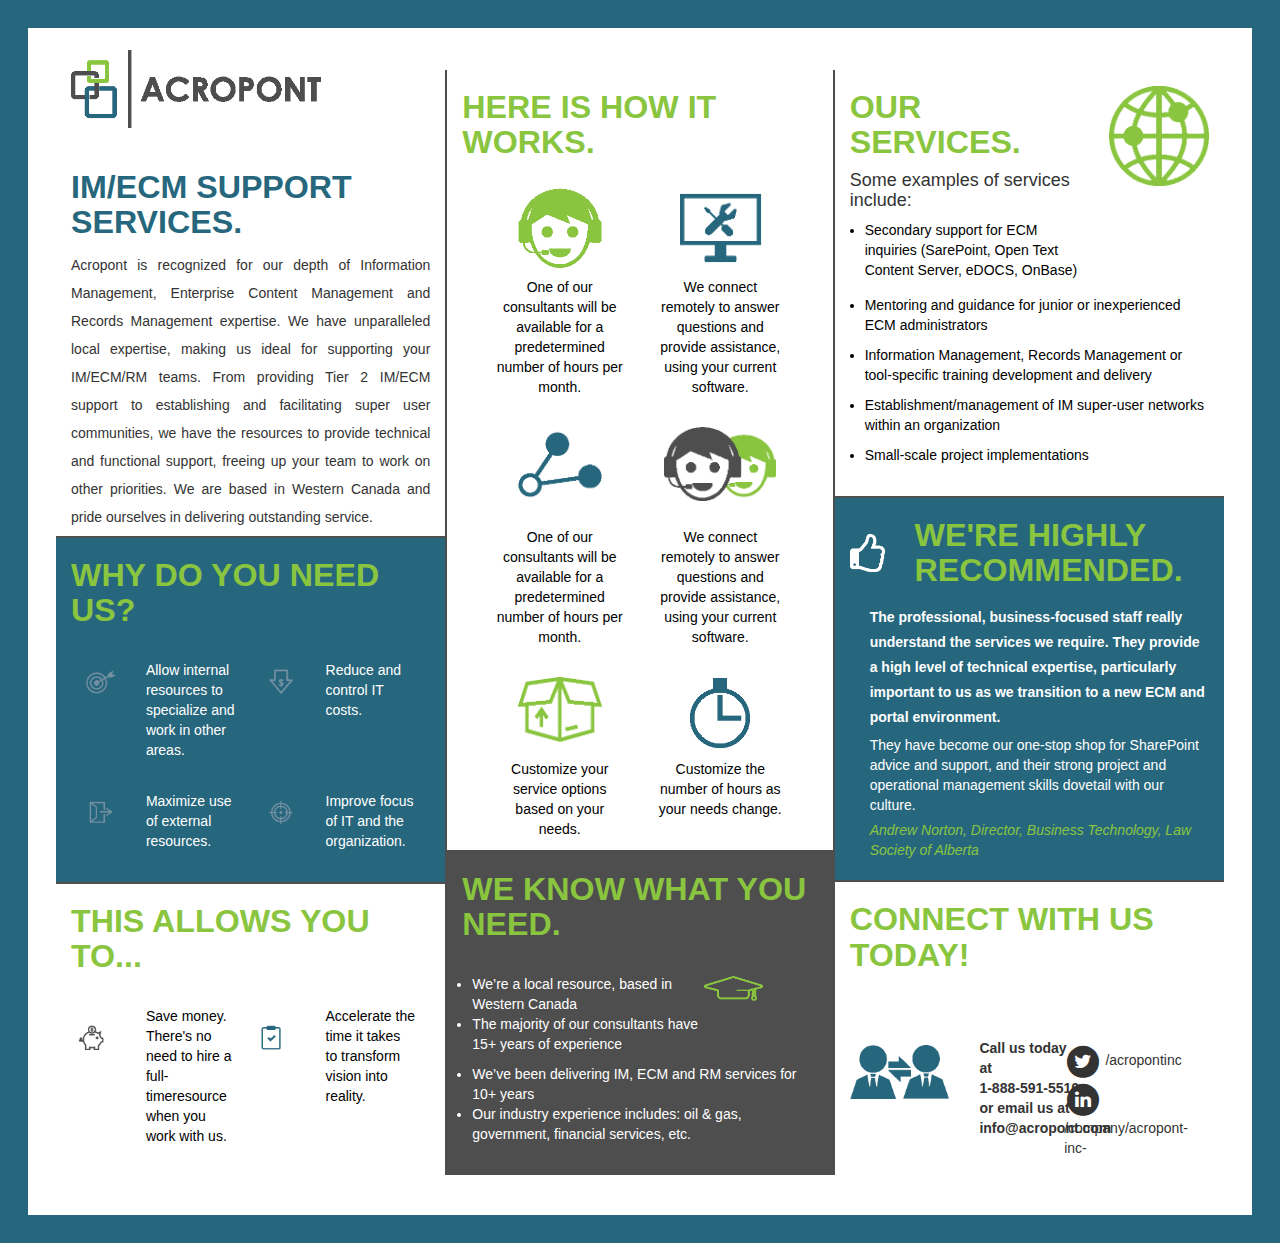
<file: websites/acropont/index.html>
<!doctype html>
<!--[if lt IE 7]>      
<html class="no-js lt-ie9 lt-ie8 lt-ie7" lang="">
<![endif]-->
<!--[if IE 7]>         
<html class="no-js lt-ie9 lt-ie8" lang="">
<![endif]-->
<!--[if IE 8]>         
<html class="no-js lt-ie9" lang="">
<![endif]-->
<!--[if gt IE 8]><!--> 
<html class="no-js" lang="">
    <!--<![endif]-->
    <head>
        <meta charset="utf-8">
        <meta http-equiv="X-UA-Compatible" content="IE=edge,chrome=1">
        <title></title>
        <meta name="description" content="">
        <meta name="viewport" content="width=device-width, initial-scale=1.0">
        <link rel="apple-touch-icon" href="apple-touch-icon.png">
        <link rel="stylesheet" href="css/bootstrap.min.css">
        <link rel="stylesheet" href="css/font-awesome.min.css">
        <style>
            body {
            padding-top: 50px;
            padding-bottom: 20px;
            }
        </style>
        <link rel="stylesheet" href="css/bootstrap-theme.min.css">
        <link rel="stylesheet" href="css/main.css">
        <script src="js/jquery-3.2.1.min.js"></script>
        <script src="js/vendor/modernizr-2.8.3-respond-1.4.2.min.js"></script>
    </head>
    <body>
        <!--[if lt IE 8]>
        <p class="browserupgrade">You are using an <strong>outdated</strong> browser. Please <a href="http://browsehappy.com/">upgrade your browser</a> to improve your experience.</p>
        <![endif]-->
        <div class="container-fluid">
            <div class="row">
                <!-- FIRST COLUMN START-->
                <div class="col-lg-4 col-md-4 col-sm-12 col-xs-12">
                    <!-- FIRST ROW FIRST COL-->
                    <div class="row">
                        <div class="col-lg-12 col-md12 col-sm-12 col-xs-12">
                            <div class="row acropont-hide">
                                <div class="col-lg-12 col-md12 col-sm-12 col-xs-12">
                                    <div id="logo-acropont"></div>
                                </div>
                            </div>
                            <div class="row">
                                <div class="col-lg-12 col-md-12 col-sm-12 col-xs-12">
                                    <article>
                                        <h1>IM/ECM SUPPORT SERVICES.</h1>
                                        <p>Acropont is recognized for our depth of Information Management, Enterprise Content Management and Records Management expertise. We have unparalleled local expertise, making us ideal for supporting your IM/ECM/RM teams. From providing Tier 2 IM/ECM support to establishing and facilitating super user communities, we have the resources to provide technical and functional support, freeing up your team to work on other priorities. We are based in Western Canada and pride ourselves in delivering outstanding service.</p>
                                    </article>
                                </div>
                            </div>
                        </div>
                    </div>
                    <!-- SECOND ROW FIRST COL-->
                    <div class="row">
                        <div class="col-lg-12 col-md-12 col-sm-12 col-xs-12 border-top-bottom background-color">
                            <div class="row">
                                <div class="col-lg-12 col-md-12 col-sm-12 col-xs-12 green">
                                    <h1>WHY DO YOU NEED US?</h1>
                                </div>
                            </div>
                            <div class="row margin-row">
                                <div class="col-lg-2 col-md-2 col-sm-2 col-xs-2">
                                    <div class="section-2-img-1 img-responsive"></div>
                                </div>
                                <div class="col-lg-4 col-md-4 col-sm-4 col-xs-4 white">
                                    <p>Allow internal resources to specialize and work in other areas.</p>
                                </div>
                                <div class="col-lg-2 col-md-2 col-sm-2 col-xs-2">
                                    <div class="section-2-img-2 img-responsive"></div>
                                </div>
                                <div class="col-lg-4 col-md-4 col-sm-4 col-xs-4 white">
                                    <p>Reduce and control IT costs.</p>
                                </div>
                            </div>
                            <div class="row margin-row">
                                <div class="col-lg-2 col-md-2 col-sm-2 col-xs-2">
                                    <div class="section-2-img-3 img-responsive"></div>
                                </div>
                                <div class="col-lg-4 col-md-4 col-sm-4 col-xs-4 white">
                                    <p>Maximize use of external resources.</p>
                                </div>
                                <div class="col-lg-2 col-md-2 col-sm-2 col-xs-2">
                                    <div class="section-2-img-4 img-responsive"></div>
                                </div>
                                <div class="col-lg-4 col-md-4 col-sm-4 col-xs-4 white">
                                    <p>Improve focus of IT and the organization.</p>
                                </div>
                            </div>
                        </div>
                    </div>
                    <!-- THIRD ROW FIRST COL-->
                    <div class="row">
                        <div class="col-lg-12 col-md-12 col-sm-12 col-xs-12">
                            <div class="row">
                                <div class="col-lg-12 col-md-12 col-sm-12 col-xs-12 green">
                                    <h1>THIS ALLOWS YOU TO...</h1>
                                </div>
                            </div>
                            <div class="row margin-row">
                                <div class="col-lg-2 col-md-2 col-sm-2 col-xs-2">
                                    <div class="section-3-img-1 img-margin-offset img-responsive"></div>
                                </div>
                                <div class="col-lg-4 col-md-4 col-sm-4 col-xs-4 black">
                                    <p>Save money. There's no need to hire a full-timeresource when you work with us.</p>
                                </div>
                                <div class="col-lg-2 col-md-2 col-sm-2 col-xs-2">
                                    <div class="section-3-img-2 img-margin-offset img-responsive"></div>
                                </div>
                                <div class="col-lg-4 col-md-4 col-sm-4 col-xs-4 black">
                                    <p>Accelerate the time it takes to transform vision into reality.</p>
                                </div>
                            </div>
                        </div>
                    </div>
                </div>
                <!-- FIRST COLUMN END -->
                <!-- SECOND COLUMN START-->
                <div class="col-lg-4 col-md-4 col-sm-12 col-xs-12 border-left-right">
                    <div class="row">
                        <!-- FIRST ROW SECOND COL -->
                        <div class="col-lg-12 col-md-12 col-sm-12 col-xs-12">
                            <div class="row">
                                <div class="col-lg-12 col-md-12 col-sm-12 col-xs-12 green">
                                    <h1>HERE IS HOW IT WORKS.</h1>
                                </div>
                            </div>
                            <div class="row">
                                <div class="col-lg-5 col-lg-offset-1 col-md-5 col-md-offset-1 col-sm-5 col-sm-offset-1 col-xs-5 col-xs-offset-1">
                                    <div class="section-4-img-1 img-responsive"></div>
                                </div>
                                <div class="col-lg-5 col-md-5 col-sm-5 col-xs-5">
                                    <div class="section-4-img-2 img-responsive"></div>
                                </div>
                            </div>
                            <div class="row">
                                <div class="col-lg-5 col-lg-offset-1 col-md-5 col-md-offset-1 col-sm-5 col-sm-offset-1 col-xs-5 col-xs-offset-1 black-align-center">
                                    <p>One of our consultants will be available for a predetermined number of hours per month.</p>
                                </div>
                                <div class="col-lg-5 col-md-5 col-sm-5 col-xs-5 black-align-center">
                                    <p>We connect remotely to answer questions and provide assistance, using your current software.</p>
                                </div>
                            </div>
                            <div class="row">
                                <div class="col-lg-5 col-lg-offset-1 col-md-5 col-md-offset-1 col-sm-5 col-sm-offset-1 col-xs-5 col-xs-offset-1">
                                    <div class="section-4-img-3 img-responsive"></div>
                                </div>
                                <div class="col-lg-5 col-md-5 col-sm-5 col-xs-5">
                                    <div class="section-4-img-4 img-responsive"></div>
                                </div>
                            </div>
                            <div class="row">
                                <div class="col-lg-5 col-lg-offset-1 col-md-5 col-md-offset-1 col-sm-5 col-sm-offset-1 col-xs-5 col-xs-offset-1 black-align-center">
                                    <p>One of our consultants will be available for a predetermined number of hours per month.</p>
                                </div>
                                <div class="col-lg-5 col-md-5 col-sm-5 col-xs-5 black-align-center">
                                    <p>We connect remotely to answer questions and provide assistance, using your current software.</p>
                                </div>
                            </div>
                            <div class="row">
                                <div class="col-lg-5 col-lg-offset-1 col-md-5 col-md-offset-1 col-sm-5 col-sm-offset-1 col-xs-5 col-xs-offset-1">
                                    <div class="section-4-img-5 img-responsive"></div>
                                </div>
                                <div class="col-lg-5 col-md-5 col-sm-5 col-xs-5">
                                    <div class="section-4-img-6 img-responsive"></div>
                                </div>
                            </div>
                            <div class="row border-bottom">
                                <div class="ccol-lg-5 col-lg-offset-1 col-md-5 col-md-offset-1 col-sm-5 col-sm-offset-1 col-xs-5 col-xs-offset-1 black-align-center">
                                    <p>Customize your service options based on your needs.</p>
                                </div>
                                <div class="col-lg-5 col-md-5 col-sm-5 col-xs-5 black-align-center">
                                    <p>Customize the number of hours as your needs change.</p>
                                </div>
                            </div>
                        </div>
                    </div>
                    <!-- SECOND ROW SECOND COL -->
                    <div class="row">
                        <div class="col-lg-12 col-md-12 col-sm-12 col-xs-12 background-color-gray">
                            <div class="row">
                                <div class="col-lg-12 col-md-12 col-sm-12 col-xs-12 green">
                                    <h1>WE KNOW WHAT YOU NEED.</h1>
                                </div>
                            </div>
                            <div class="row margin-row">
                                <div class="col-lg-9 col-md-9 col-sm-9 col-xs-9">
                                    <ul>
                                        <li>
                                            <p>We’re a local resource, based in Western Canada</p>
                                        </li>
                                        <li>
                                            <p>The majority of our consultants have 15+ years of experience</p>
                                        </li>
                                    </ul>
                                </div>
                                <div class="col-lg-3 col-md-3 col-sm-3 col-xs-3">
                                    <div class="section-5-img-1 img-responsive"></div>
                                </div>
                            </div>
                            <div class="row margin-row margin-top-min-25">
                                <div class="col-lg-12 col-md-12 col-sm-12 col-xs-12">
                                    <ul>
                                        <li>
                                            <p>We’ve been delivering IM, ECM and RM services for 10+ years</p>
                                        </li>
                                        <li>
                                            <p>Our industry experience includes: oil & gas, government, financial services, etc.</p>
                                        </li>
                                    </ul>
                                </div>
                            </div>
                        </div>
                    </div>
                </div>
                <!-- SECOND COLUMN END -->
                <!-- THIRD COLUMN START -->
                <div class="col-lg-4 col-md-4 col-sm-12 col-xs-12">
                    <div class="row">
                        <!-- THIRD COL FIRST ROW -->
                        <div class="col-lg-12 col-md-12 col-sm-12 col-xs-12">
                            <div class="row">
                                <div class="col-lg-8 col-md-8 col-sm-8 col-xs-8 black-list green normal-black">
                                    <h1>OUR SERVICES.</h1>
                                    <h4>Some examples of services include:</h4>
                                    <ul>
                                        <li>
                                            <p>Secondary support for ECM inquiries (SarePoint, Open Text Content Server, eDOCS, OnBase)</p>
                                        </li>
                                    </ul>
                                </div>
                                <div class="col-lg-4 col-md-4 col-sm-4 col-xs-4">
                                    <div class="section-6-img-1 img-responsive"></div>
                                </div>
                            </div>
                        </div>
                        <div class="row margin-row">
                            <div class="col-lg-12 col-md-12 col-sm-12 col-xs-12 margin-top-min-20 black-list">
                                <ul>
                                    <li>
                                        <p>Mentoring and guidance for junior or inexperienced ECM administrators</p>
                                    </li>
                                    <li>
                                        <p>Information Management, Records Management     or tool-specific training development and delivery</p>
                                    </li>
                                    <li>
                                        <p>Establishment/management of IM super-user networks within an organization</p>
                                    </li>
                                    <li>
                                        <p>Small-scale project implementations </p>
                                    </li>
                                </ul>
                            </div>
                        </div>
                    </div>
                    <!-- SECOND COL THIRD ROW --> 
                    <div class="row background-color border-top-bottom">
                        <div class="col-lg-12 col-md-12 col-sm-12 col-xs-12">
                            <div class="row">
                                <div class="col-lg-2 col-md-2 col-sm-2 col-xs-2">
                                    <div class="section-7-img-1 img-responsive"></div>
                                </div>
                                <div class="col-lg-10 col-md-10 col-sm-10 col-xs-10 green">
                                    <h1>WE'RE HIGHLY<br/>RECOMMENDED.</h1>
                                </div>
                            </div>
                            <div class="row">
                                <div class="col-lg-12 col-md-12 col-sm-12 col-xs-12 white green indent margin-bottom-10 margin-top-10">
                                    <p>The professional, business-focused staff really understand the services we require. They provide a high level of technical expertise, particularly important to us as we transition to a new ECM and portal environment.</p>
                                    <p>They have become our one-stop shop for SharePoint advice and support, and their strong project and operational management skills dovetail with our culture.</p>
                                    <p>Andrew Norton, Director, Business Technology, Law Society of Alberta</p>
                                </div>
                            </div>
                        </div>
                    </div>
                    <!-- THIRD COL THIRD ROW -->
                    <div class="row">
                        <div class="col-lg-12 col-md-12 col-sm-12 col-xs-12">
                            <div class="row">
                                <div class="col-lg-12 col-md-12 col-sm-12 col-xs-12 green">
                                    <h1>CONNECT WITH US TODAY!</h1>
                                </div>
                            </div>
                            <div class="row">
                                <div class="col-lg-4 col-md-4 col-sm-4 col-xs-4">
                                    <div class="section-8-img-1 img-responsive"></div>
                                </div>
                                <div class="col-lg-4 col-md-4 col-sm-4 col-xs-4 call-us">
                                    <p>Call us today at<br/>1-888-591-5510<br/>or email us at<br/>info@acropont.com</p>
                                </div>
                                <div class="col-lg-4 col-md-4 col-sm-4 col-xs-4 social">
                                    <div class="row">
                                        <span class="fa-stack fa-lg">
                                        <i class="fa fa-circle fa-stack-2x"></i>
                                        <i class="fa fa-twitter fa-stack-1x fa-inverse"></i>
                                        </span>
                                        <span>/acropontinc</span>
                                    </div>
                                    <div class="row">
                                        <span class="fa-stack fa-lg">
                                        <i class="fa fa-circle fa-stack-2x"></i>
                                        <i class="fa fa-linkedin fa-stack-1x fa-inverse"></i>
                                        </span>
                                        <span>/company/acropont-inc-</span>
                                    </div>
                                </div>
                            </div>
                        </div>
                    </div>
                </div>
                <!-- THIRD COLUMN END -->
            </div>
        </div>
        <footer>
        </footer>
        <!-- <script src="//ajax.googleapis.com/ajax/libs/jquery/1.11.2/jquery.min.js"></script> -->
        <!-- <script>window.jQuery || document.write('<script src="js/vendor/jquery-1.11.2.min.js"><\/script>')</script> -->
        <script src="js/vendor/bootstrap.min.js"></script>
        <script src="js/main.js"></script>
        <!-- Google Analytics: change UA-XXXXX-X to be your site's ID. -->
        <!--  <script>
            (function(b,o,i,l,e,r){b.GoogleAnalyticsObject=l;b[l]||(b[l]=
            function(){(b[l].q=b[l].q||[]).push(arguments)});b[l].l=+new Date;
            e=o.createElement(i);r=o.getElementsByTagName(i)[0];
            e.src='//www.google-analytics.com/analytics.js';
            r.parentNode.insertBefore(e,r)}(window,document,'script','ga'));
            ga('create','UA-XXXXX-X','auto');ga('send','pageview');
            </script>  -->
    </body>
</html>
</file>
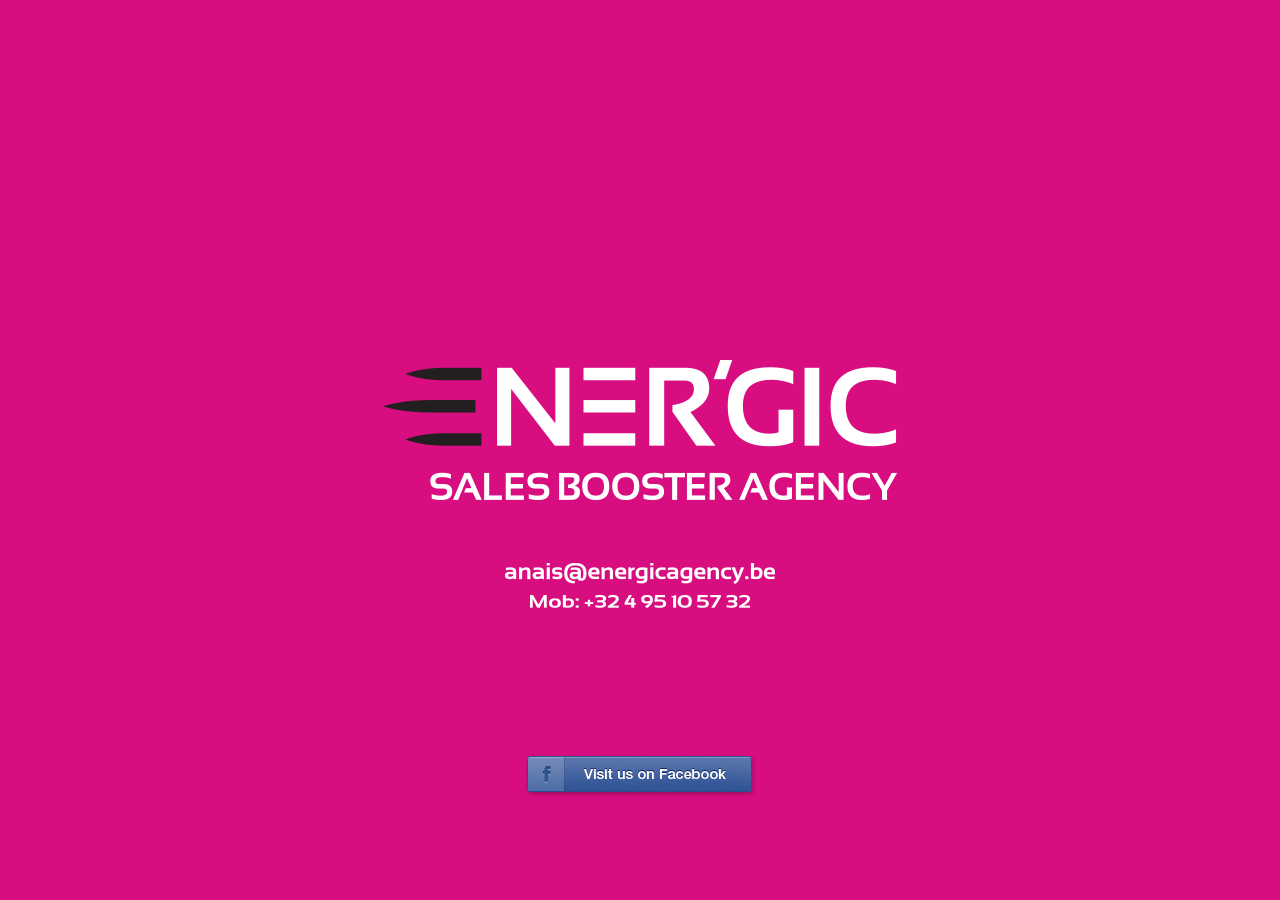
<file: websites/energic/index.html>
<!DOCTYPE html PUBLIC "-//W3C//DTD XHTML 1.0 Transitional//EN" "http://www.w3.org/TR/xhtml1/DTD/xhtml1-transitional.dtd">
<html xmlns="http://www.w3.org/1999/xhtml">
<head>

<link rel="stylesheet" type="text/css" href="css/main.css"/>

<meta http-equiv="Content-Type" content="text/html; charset=utf-8" />
<title>Ener'Gic Agency</title>
</head>

<body>
	<div class="body_wrapper">
	  <div class="energic_logo"></div>
      <div class="energic_contact"></div>
       
   	  <a href="https://www.facebook.com/energicagency013">
   	  <div class="fb_btn"></div>
      </a>

		


	</div><!--END OF BODYWRAPPER-->
</body>
</html>
</file>
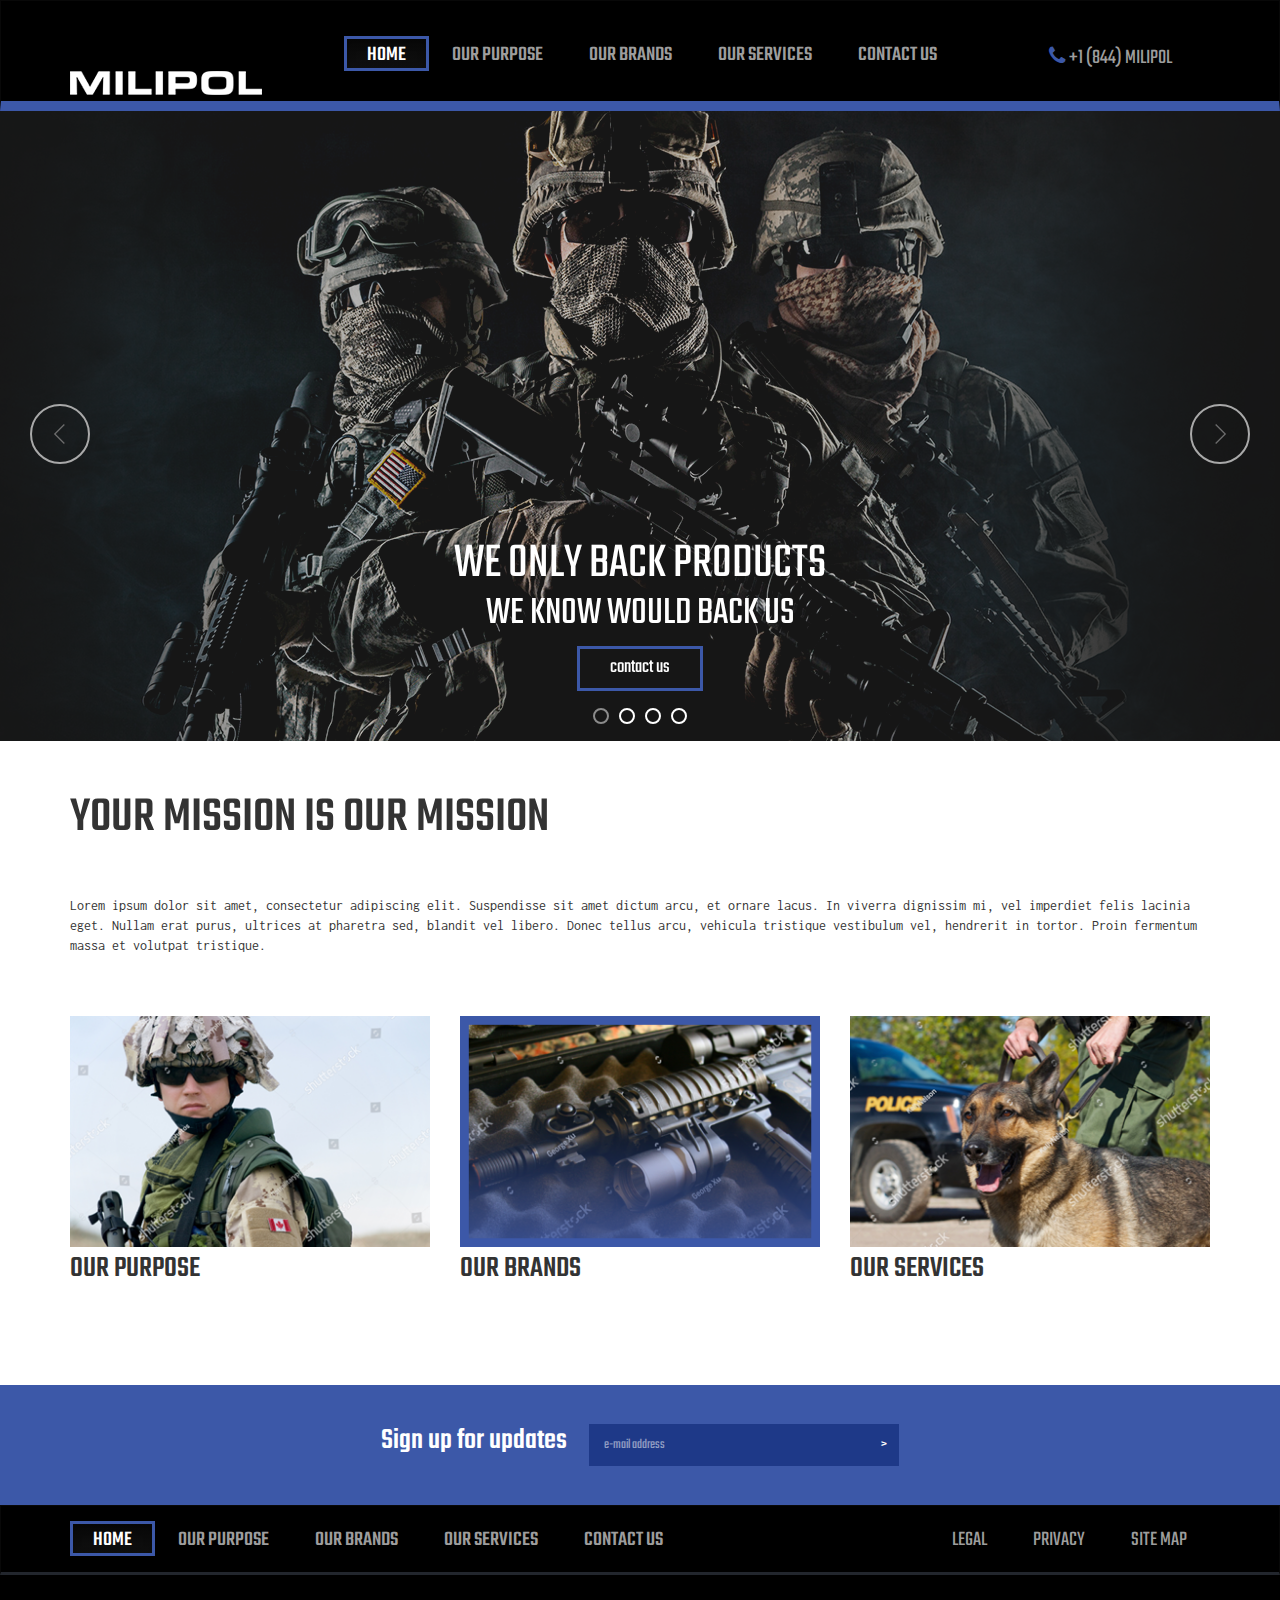
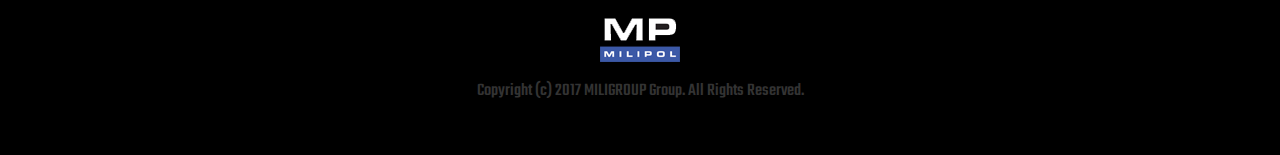
<file: websites/milipol/index.html>
<!doctype html>
<!--[if lt IE 7]>      <html class="no-js lt-ie9 lt-ie8 lt-ie7" lang=""> <![endif]-->
<!--[if IE 7]>         <html class="no-js lt-ie9 lt-ie8" lang=""> <![endif]-->
<!--[if IE 8]>         <html class="no-js lt-ie9" lang=""> <![endif]-->
<!--[if gt IE 8]><!-->
<html class="no-js" lang="">
<!--<![endif]-->

<head>
    <meta charset="utf-8">
    <meta http-equiv="X-UA-Compatible" content="IE=edge,chrome=1">
    <title></title>
    <meta name="description" content="">
    <meta name="viewport" content="width=device-width, initial-scale=1">
    <link rel="apple-touch-icon" href="apple-touch-icon.png">

    <link rel="stylesheet" href="css/bootstrap.min.css">
    <link href="https://fonts.googleapis.com/css?family=Teko:400,500,700" rel="stylesheet">
    <link href="https://fonts.googleapis.com/css?family=Inconsolata" rel="stylesheet">
    <link rel="stylesheet" href="css/bootstrap-theme.min.css">
    <link href="https://maxcdn.bootstrapcdn.com/font-awesome/4.7.0/css/font-awesome.min.css" rel="stylesheet">
    <link href="css/swiper.min.css" type="text/css" rel="stylesheet" />
    <link rel="stylesheet" href="css/main.css">

    <script src="js/vendor/modernizr-2.8.3-respond-1.4.2.min.js"></script>
</head>

<body>
    <!--[if lt IE 8]>
            <p class="browserupgrade">You are using an <strong>outdated</strong> browser. Please <a href="http://browsehappy.com/">upgrade your browser</a> to improve your experience.</p>
        <![endif]-->
    <nav class="navbar navbar-inverse">
        <div class="container">
            <div class="navbar-header">
                <button type="button" class="navbar-toggle" data-toggle="collapse" data-target="#myNavbar">
                <span class="icon-bar"></span>
                <span class="icon-bar"></span>
                <span class="icon-bar"></span>                        
              </button>
                <a class="navbar-brand" href="#">
                    <img class="img-responsive" src="./img/milipol-logo.png" alt="MILIPOL" />
                </a>
            </div>
            <div class="collapse navbar-collapse" id="myNavbar">
                <ul class="nav navbar-nav nav-center">
                    <li class="active"><a href="#">Home</a></li>
                    <li><a href="content.html">our purpose</a></li>
                    <li><a href="ourbrands.html">our brands</a></li>
                    <li><a href="#">our services</a></li>
                    <li><a href="contact.html">contact us</a></li>
                </ul>
                <ul class="nav navbar-nav pull-right">
                    <li>
                        <a href="#">
                            <i class="fa fa-phone fa-color" aria-hidden="true"></i> +1 (844) MILIPOL</a>
                    </li>
                </ul>
            </div>
        </div>
    </nav>
    <section id="carousel">
        <div class="swiper-container">
            <div class="swiper-wrapper">
                <div class="swiper-slide image-1 flex">
                    <div>
                        <h1>We only back products</h1>
                        <h2>we know would back us</h2>
                        <button class="button">contact us</button>
                    </div>
                </div>
                <div class="swiper-slide image-1 flex">
                    <div>
                        <h1>We only back products</h1>
                        <h2>we know would back us</h2>
                        <button class="button">contact us</button>
                    </div>
                </div>
                <div class="swiper-slide image-1 flex">
                    <div>
                        <h1>We only back products</h1>
                        <h2>we know would back us</h2>
                        <button class="button">contact us</button>
                    </div>
                </div>
                <div class="swiper-slide image-1 flex">
                    <div>
                        <h1>We only back products</h1>
                        <h2>we know would back us</h2>
                        <button class="button">contact us</button>
                    </div>
                </div>
            </div>
            <div class="swiper-pagination"></div>
            <div class="swiper-button-prev"></div>
            <div class="swiper-button-next"></div>
        </div>
    </section>
    <section id="mission">
        <div class="container">
            <div class="row">
                <div class="col-lg-12">
                    <h1>your mission is our mission</h1>
                    <article>
                        <p>
                            Lorem ipsum dolor sit amet, consectetur adipiscing elit. Suspendisse sit amet dictum arcu, et ornare lacus. In viverra dignissim mi, vel imperdiet felis lacinia eget. Nullam erat purus, ultrices at pharetra sed, blandit vel libero. Donec tellus arcu,
                            vehicula tristique vestibulum vel, hendrerit in tortor. Proin fermentum massa et volutpat tristique.
                        </p>
                    </article>
                </div>
            </div>
            <div class="row">
                <div class="col-lg-4 col-md-4 col-sm-4 col-xs-12">
                    <div class="img-container">
                        <img class="img-responsive" src="./img/ourpurpose.png" />
                    </div>
                    <h3>OUR PURPOSE</h3>
                </div>
                <div class="col-lg-4 col-md-4 col-sm-4 col-xs-12">
                    <div class="img-container">
                        <img class="img-responsive" src="./img/ourbrands.png" />
                    </div>
                    <h3>OUR BRANDS</h3>
                </div>
                <div class="col-lg-4 col-md-4 col-sm-4 col-xs-12">
                    <div class="img-container">
                        <img class="img-responsive" src="./img/ourservices.png" />
                    </div>
                    <h3>OUR SERVICES</h3>
                </div>
            </div>
    </section>
    <section id="mail">
        <div class="container">
            <div class="row">
                <div class="col-lg-12">
                    <h3>Sign up for updates</h3>
                    <input type="email" name="email" placeholder="e-mail address" />
                    <input type="submit" value=">" />
                </div>
            </div>
        </div>

    </section>
    <section id="footer">
        <nav class="navbar navbar-inverse">
            <div class="container">
                <ul class="nav navbar-nav">
                    <li class="active"><a href="#">Home</a></li>
                    <li><a href="content.html">our purpose</a></li>
                    <li><a href="ourbrands.html">our brands</a></li>
                    <li><a href="#">our services</a></li>
                    <li><a href="contact.html">contact us</a></li>
                </ul>
                <ul class="nav navbar-nav pull-right">
                    <li>
                        <a href="#">legal</a>
                    </li>
                    <li>
                        <a href="#">privacy</a>
                    </li>
                    <li>
                        <a href="#">site map</a>
                    </li>
                </ul>
            </div>
        </nav>
        <div class="container flex">
            <div class="img-container">
                <img class="img-responsive" src="./img/mp-logo-footer.png" alt="MILIPOL" />
            </div>
            <h4>Copyright (c) 2017 MILIGROUP Group. All Rights Reserved.
            </h4>
        </div>
    </section>

    <script src="js/vendor/jquery-3.2.1.min.js"></script>

    <script src="js/vendor/bootstrap.min.js"></script>
    <script src="js/vendor/swiper.min.js"></script>
    <script src="js/main.js"></script>


</body>

</html>
</file>
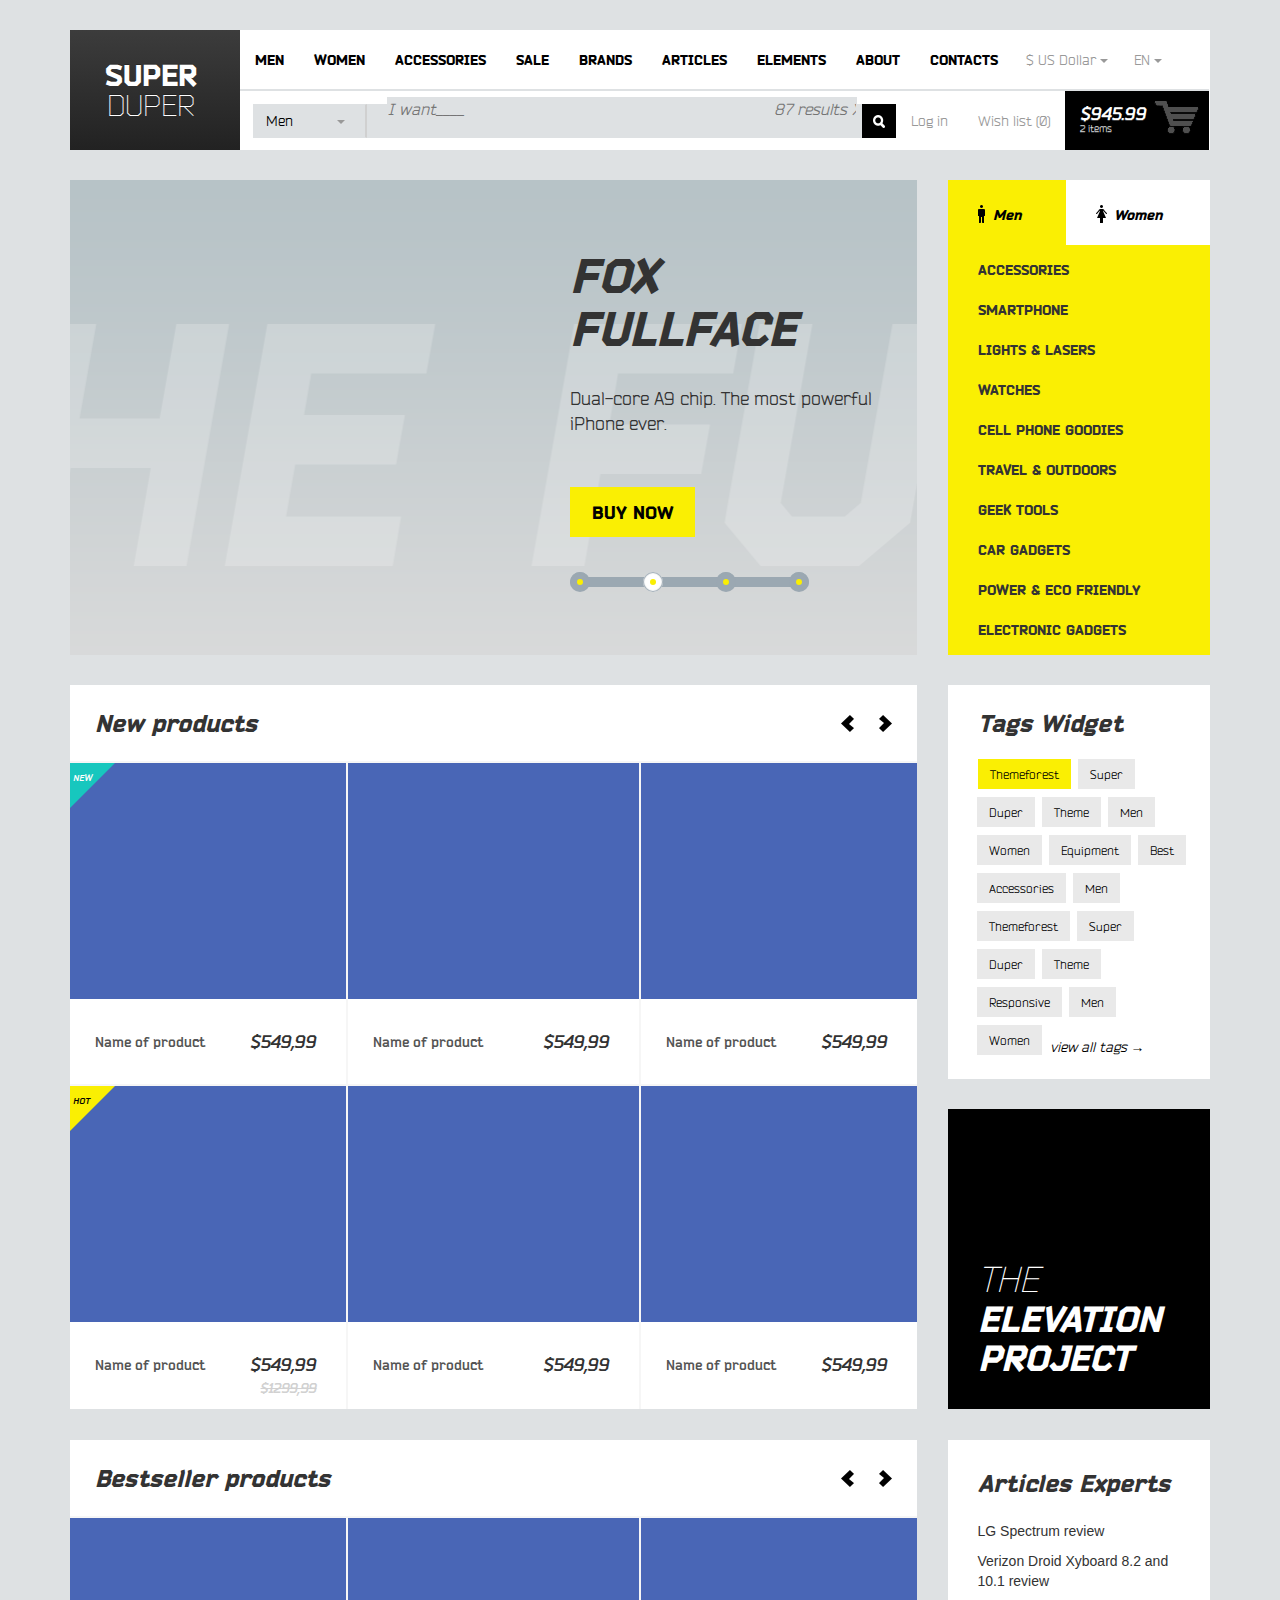
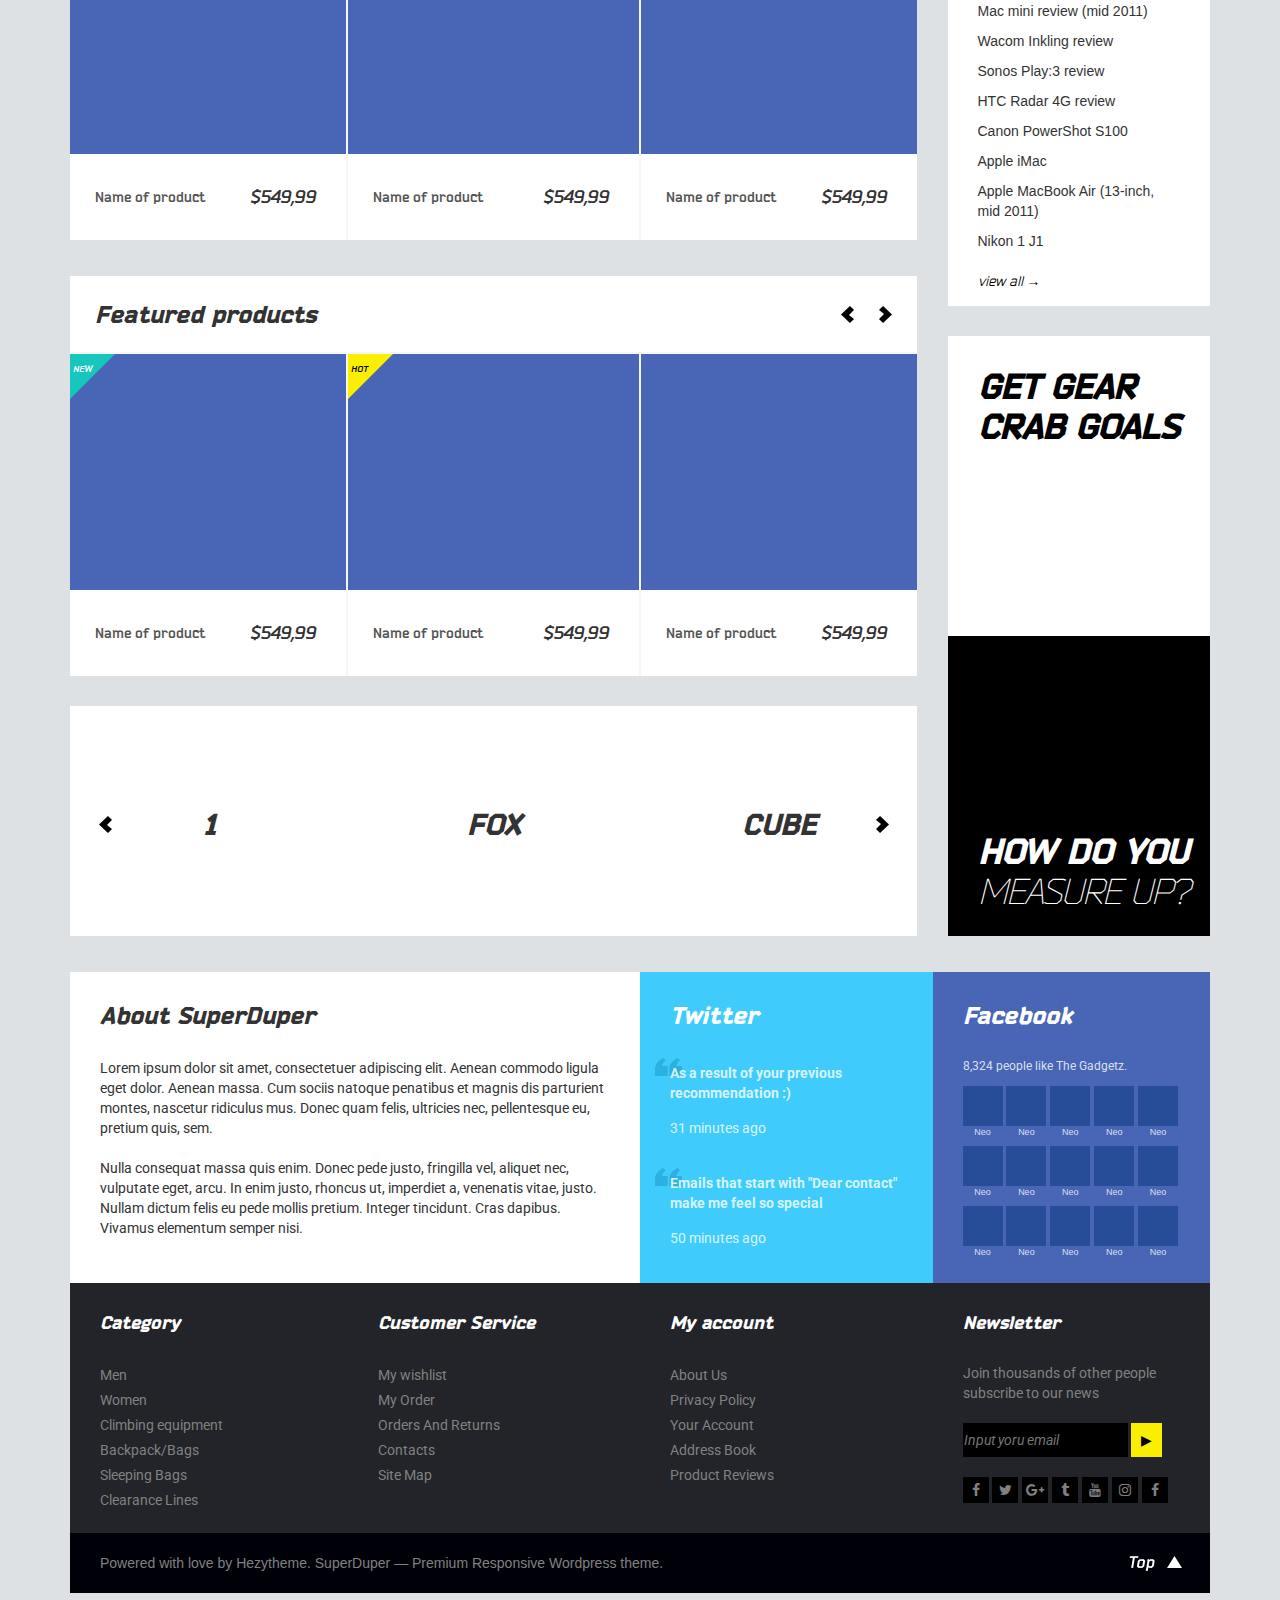
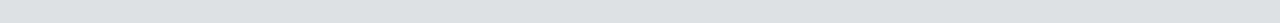
<file: websites/superduper/index.html>
<!doctype html>
<!--[if lt IE 7]>      
<html class="no-js lt-ie9 lt-ie8 lt-ie7" lang="">
  <![endif]-->
  <!--[if IE 7]>         
  <html class="no-js lt-ie9 lt-ie8" lang="">
    <![endif]-->
    <!--[if IE 8]>         
    <html class="no-js lt-ie9" lang="">
      <![endif]-->
      <!--[if gt IE 8]><!--> 
      <html class="no-js" lang="">
        <!--<![endif]-->
        <head>
          <meta charset="utf-8">
          <meta http-equiv="X-UA-Compatible" content="IE=edge,chrome=1">
          <title></title>
          <meta name="description" content="">
          <meta name="viewport" content="width=device-width, initial-scale=1">
          <link rel="apple-touch-icon" href="apple-touch-icon.png">
          <link rel="stylesheet" href="css/bootstrap.min.css">
          <style>
            body {
            }
          </style>
          <link rel="stylesheet" href="css/bootstrap-theme.min.css">
          <link href='http://fonts.googleapis.com/css?family=Roboto' rel='stylesheet' type='text/css'>
          <link rel="stylesheet" href="css/font-awesome.min.css">
          <link rel="stylesheet" href="css/main.css">
          <script src="js/vendor/modernizr-2.8.3-respond-1.4.2.min.js"></script>
        </head>
        <body>
          <!--[if lt IE 8]>
          <p class="browserupgrade">You are using an <strong>outdated</strong> browser. Please <a href="http://browsehappy.com/">upgrade your browser</a> to improve your experience.</p>
          <![endif]-->
          <div class="container">
            <div class="navbar-header navbar-inverse">
              <button type="button" class="navbar-toggle collapsed" data-toggle="collapse" data-target="#navbar" aria-expanded="false" aria-controls="navbar">
              <span class="sr-only">Toggle navigation</span>
              <span class="icon-bar"></span>
              <span class="icon-bar"></span>
              <span class="icon-bar"></span>
              </button>
              <a class="navbar-brand" href="#">
                SUPER<br>
                <p>DUPER</p>
              </a>
            </div>
            <div id="navbar" class="navbar-collapse collapse">
              <ul class="nav navbar-nav">
                <li><a href="#">MEN</a></li>
                <li><a href="#">WOMEN</a></li>
                <li><a href="#">ACCESSORIES</a></li>
                <li><a href="#">SALE</a></li>
                <li><a href="#">BRANDS</a></li>
                <li><a href="#">ARTICLES</a></li>
                <li><a href="#">ELEMENTS</a></li>
                <li><a href="#">ABOUT</a></li>
                <li><a href="#">CONTACTS</a></li>
                <li>
                  <div class="dropdown">
                    <button class="btn dropdown-toggle" type="button" id="dropdownMenu1" data-toggle="dropdown" aria-haspopup="true" aria-expanded="true">
                    $ US Dollar
                    <span class="caret"></span>
                    </button>
                    <ul class="dropdown-menu" aria-labelledby="dropdownMenu1">
                      <li><a href="#">currency 2</a></li>
                      <li><a href="#">currency 3</a></li>
                      <li><a href="#">currency 4</a></li>
                      <li><a href="#">currency 5</a></li>
                    </ul>
                  </div>
                </li>
                <li>
                  <div class="dropdown">
                    <button class="btn dropdown-toggle" type="button" id="dropdownMenu2" data-toggle="dropdown" aria-haspopup="true" aria-expanded="true">
                    EN
                    <span class="caret"></span>
                    </button>
                    <ul class="dropdown-menu" aria-labelledby="dropdownMenu2">
                      <li><a href="#">French</a></li>
                      <li><a href="#">German</a></li>
                      <li><a href="#">Spanish</a></li>
                      <li><a href="#">Portugese</a></li>
                    </ul>
                  </div>
                </li>
              </ul>
              <ul class="nav navbar-nav nav-border-top">
                <li>
                  <div class="dropdown">
                    <button class="btn dropdown-toggle btn-gray" type="button" id="dropdownMenu3" data-toggle="dropdown" aria-haspopup="true" aria-expanded="true">
                    Men
                    <span class="caret"></span>
                    </button>
                    <ul class="dropdown-menu" aria-labelledby="dropdownMenu3">
                      <li><a href="#">MEN</a></li>
                      <li><a href="#">WOMEN</a></li>
                      <li><a href="#">ACCESSORIES</a></li>
                      <li><a href="#">SALE</a></li>
                      <li><a href="#">BRANDS</a></li>
                      <li><a href="#">ARTICLES</a></li>
                      <li><a href="#">ELEMENTS</a></li>
                    </ul>
                  </div>
                </li>
                <li>
                  <form id="searchbox" action="">
                    <input id="search" type="text" placeholder="I want____                                                              87 results X">
                    <input id="submit" type="submit" value="">
                  </form>
                </li>
                <li><a href="#" id="txt-gray">Log in</a></li>
                <li><a href="#" id="txt-gray">Wish list (0)</a></li>
                <li id="order-btn"><a href="#"><span class="order-price">$945.99</span><span class="order-items">2 items</span><div class="order-cart"></div></a></li>
              </ul>
            </div>
            <!--/.nav-collapse -->
            <section id="one">
              <div class="row">
                <div class="col-lg-9 col-md-9 col-sm-9 col-xs-9">
                  <div id="carousel-container">
                    <div class="slide-1">
                      <h2>FOX<br>FULLFACE</h2>
                      <span>Dual-core A9 chip. The most powerful<br>iPhone ever.</span>
                      <div class="button-buy-now"><a href="#">BUY NOW</a></div>

                      <div class="carousel-indication-line">
                      <nav class="carousel">
                        <input id="carousel-item-1" type="radio" name="carousel-dots">
                        <label for="carousel-item-1">
                          <div class="carousel-dots"></div>
                        </label>

                        <input id="carousel-item-2" type="radio" name="carousel-dots" checked>
                        <label for="carousel-item-2">
                          <div class="carousel-dots"></div>
                        </label>

                        <input id="carousel-item-3" type="radio" name="carousel-dots"> 
                        <label for="carousel-item-3">
                          <div class="carousel-dots"></div>
                        </label>

                        <input id="carousel-item-4" type="radio" name="carousel-dots">
                        <label for="carousel-item-4">
                          <div class="carousel-dots"></div>
                        </label>
                      </nav>
                      </div>


                    </div>
                  </div>
                </div>
                <div class="col-lg-3 col-md-3 col-sm-3 col-xs-3">
                  <div id="tab-sidemenu">
                    <ul class="nav nav-tabs">
                      <li class="active" id="men-tab">
                        <a data-toggle="tab" href="#men">
                          <div class="icon-men"></div>
                          Men
                        </a>
                      </li>
                      <li id="women-tab">
                        <a data-toggle="tab" href="#women">
                          <div class="icon-women"></div>
                          Women
                        </a>
                      </li>
                    </ul>
                    <div class="tab-content">
                      <div id="men" class="tab-pane fade in active">
                        <ul class="nav nav-stacked nav-pills">
                          <li>ACCESSORIES</li>
                          <li>SMARTPHONE</li>
                          <li>LIGHTS & LASERS</li>
                          <li>WATCHES</li>
                          <li>CELL PHONE GOODIES</li>
                          <li>TRAVEL & OUTDOORS</li>
                          <li>GEEK TOOLS</li>
                          <li>CAR GADGETS</li>
                          <li>POWER & ECO FRIENDLY</li>
                          <li>ELECTRONIC GADGETS</li>
                        </ul>
                      </div>
                      <div id="women" class="tab-pane fade">
                        <ul class="nav nav-stacked nav-pills">
                          <li>ACCESSORIES</li>
                          <li>SMARTPHONE</li>
                          <li>LIGHTS & LASERS</li>
                          <li>WATCHES</li>
                          <li>CELL PHONE GOODIES</li>
                          <li>TRAVEL & OUTDOORS</li>
                          <li>GEEK TOOLS</li>
                          <li>CAR GADGETS</li>
                          <li>POWER & ECO FRIENDLY</li>
                          <li>ELECTRONIC GADGETS</li>
                        </ul>
                      </div>
                    </div>
                  </div>
                </div>
              </div>
            </section>
            <section id="two">
              <div class="row">
                <div class="col-lg-9 col-md-9 col-sm-9 col-xs-9">
                  <div class="new-products-container">
                    <div class="new-products-bar">
                      <h3>New products<button class="next"></button>
                        <button class="previous"></button>
                      </h3>
                    </div>
                    <div class="row">
                      <div class="col-lg-4 col-md-4 col-sm-4 col-xs-4 padding-right-0px">
                        <div class="image-container image-top-left">
                          <div class="product-image">
                            <div class="product-triangle-new"></div>
                            <span class="new">NEW</span>
                          </div>
                          <div class="product-info">
                            <div class="col-lg-8 col-md-8 col-sm-8 col-xs-8">
                              <dd>Name of product</dd>
                            </div>
                            <div class="col-lg-4 col-md-4 col-sm-4 col-xs-4">
                              <div class="row">
                              <dt>$549,99</dt>
                              </div>
                              <div class="row">
                              <dt></dt>
                              </div>
                            </div>
                          </div>
                        </div>
                      </div>
                      <div class="col-lg-4 col-md-4 col-sm-4 col-xs-4 padding-0px">
                        <div class="image-container image-top-center">
                          <div class="product-image">
                            
                          </div>
                          <div class="product-info">
                            <div class="col-lg-8 col-md-8 col-sm-8 col-xs-8">
                              <dd>Name of product</dd>
                            </div>
                            <div class="col-lg-4 col-md-4 col-sm-4 col-xs-4">
                              <div class="row padding-0px">
                              <dt>$549,99</dt>
                              </div>
                              <div class="row padding-0px">
                              <dt class="discount"></dt>
                              </div>
                            </div>
                          </div>
                        </div>
                      </div>
                      <div class="col-lg-4 col-md-4 col-sm-4 col-xs-4 padding-left-0px">
                        <div class="image-container image-top-right">
                          <div class="product-image"></div>
                          <div class="product-info">
                            <div class="col-lg-8 col-md-8 col-sm-8 col-xs-8">
                              <dd>Name of product</dd>
                            </div>
                            <div class="col-lg-4 col-md-4 col-sm-4 col-xs-4">
                              <div class="row padding-0px">
                              <dt>$549,99</dt>
                              </div>
                              <div class="row padding-0px">
                              <dt class="discount"></dt>
                              </div>
                            </div>
                          </div>
                        </div>
                      </div>
                    </div>
                    <!-- ROW TWO -->
                    <div class="row">
                      <div class="col-lg-4 col-md-4 col-sm-4 col-xs-4 padding-right-0px">
                        <div class="image-container left-image image-bottom-left no-bottom-border">
                          <div class="product-image">
                            <div class="product-triangle-hot"></div>
                            <span class="hot">HOT</span>
                          </div>
                          <div class="product-info">
                            <div class="col-lg-8 col-md-8 col-sm-8 col-xs-8">
                              <dd>Name of product</dd>
                            </div>
                            <div class="col-lg-4 col-md-4 col-sm-4 col-xs-4">
                              <div class="row padding-0px">
                              <dt>$549,99</dt>
                              </div>
                              <div class="row paddint-0px">
                              <dt class="discount">$1299,99</dt>
                              </div>
                            </div>
                          </div>
                        </div>
                      </div>
                      <div class="col-lg-4 col-md-4 col-sm-4 col-xs-4 padding-0px">
                        <div class="image-container center-image image-bottom-center no-bottom-border">
                          <div class="product-image"></div>
                          <div class="product-info">
                            <div class="col-lg-8 col-md-8 col-sm-8 col-xs-8">
                              <dd>Name of product</dd>
                            </div>
                            <div class="col-lg-4 col-md-4 col-sm-4 col-xs-4">
                              <div class="row">
                              <dt>$549,99</dt>
                              </div>
                              <div class="row padding-0px">
                              <dt class="discount"></dt>
                              </div>
                            </div>
                          </div>
                        </div>
                      </div>
                      <div class="col-lg-4 col-md-4 col-sm-4 col-xs-4 padding-left-0px">
                        <div class="image-container right-image image-bottom-right no-bottom-border">
                          <div class="product-image"></div>
                          <div class="product-info">
                            <div class="col-lg-8 col-md-8 col-sm-8 col-xs-8">
                              <dd>Name of product</dd>
                            </div>
                            <div class="col-lg-4 col-md-4 col-sm-4 col-xs-4">
                              <div class="row">
                              <dt>$549,99</dt>
                              </div>
                              <div class="row padding-0px">
                              <dt class="discount"></dt>
                              </div>
                            </div>
                          </div>
                        </div>
                      </div>
                    </div>
                  </div>
                </div>
                <div class="col-lg-3 col-md-3 col-sm-3 col-xs-3">
                  <div class="tags-widgets">
                    <h3>Tags Widget</h3>
                    <div class="container-fluid padding-left-0px">
                      <div class="btn-group">
                        <button type="button" class="btn btn-primary active">Themeforest</button>
                        <button type="button" class="btn btn-primary">Super</button>
                        <button type="button" class="btn btn-primary">Duper</button>
                        <button type="button" class="btn btn-primary">Theme</button>
                        <button type="button" class="btn btn-primary">Men</button>
                        <button type="button" class="btn btn-primary">Women</button>
                        <button type="button" class="btn btn-primary">Equipment</button>
                        <button type="button" class="btn btn-primary">Best</button>
                        <button type="button" class="btn btn-primary">Accessories</button>
                        <button type="button" class="btn btn-primary">Men</button>
                        <button type="button" class="btn btn-primary">Themeforest</button>
                        <button type="button" class="btn btn-primary">Super</button>
                        <button type="button" class="btn btn-primary">Duper</button>
                        <button type="button" class="btn btn-primary">Theme</button>
                        <button type="button" class="btn btn-primary">Responsive</button>
                        <button type="button" class="btn btn-primary">Men</button>
                        <button type="button" class="btn btn-primary">Women</button>
                        <span class="view-all"><a href="#">view all tags →</a></span>
                      </div>
                    </div>
                  </div>
                  <div class="elevation-project">
                    <h2>THE</h2>
                    <h2>ELEVATION</h2>
                    <h2>PROJECT</h2>
                  </div>
                </div>
              </div>
              <div class="row margin-top-30px">
                <div class="col-lg-9 col-md-9 col-sm-9 col-xs-9">
                  <div class="bestseller-products-container">
                    <div class="new-products-bar">
                      <h3>Bestseller products<button class="next"></button>
                        <button class="previous"></button>
                      </h3>
                    </div>
                    <div class="row">
                      <div class="col-lg-4 col-md-4 col-sm-4 col-xs-4 padding-right-0px">
                        <div class="image-container image-top-left no-bottom-border">
                          <div class="product-image">
                            
                            
                          </div>
                          <div class="product-info">
                            <div class="col-lg-8 col-md-8 col-sm-8 col-xs-8">
                              <dd>Name of product</dd>
                            </div>
                            <div class="col-lg-4 col-md-4 col-sm-4 col-xs-4">
                              <div class="row">
                              <dt>$549,99</dt>
                              </div>
                              <div class="row padding-0px">
                              <dt class="discount"></dt>
                              </div>
                            </div>
                          </div>
                        </div>
                      </div>
                      <div class="col-lg-4 col-md-4 col-sm-4 col-xs-4 padding-0px">
                        <div class="image-container image-top-center no-bottom-border">
                          <div class="product-image">
                            
                          </div>
                          <div class="product-info">
                            <div class="col-lg-8 col-md-8 col-sm-8 col-xs-8">
                              <dd>Name of product</dd>
                            </div>
                            <div class="col-lg-4 col-md-4 col-sm-4 col-xs-4">
                              <div class="row">
                              <dt>$549,99</dt>
                              </div>
                              <div class="row padding-0px">
                              <dt class="discount"></dt>
                              </div>
                            </div>
                          </div>
                        </div>
                      </div>
                      <div class="col-lg-4 col-md-4 col-sm-4 col-xs-4 padding-left-0px">
                        <div class="image-container image-top-right no-bottom-border">
                          <div class="product-image"></div>
                          <div class="product-info">
                            <div class="col-lg-8 col-md-8 col-sm-8 col-xs-8">
                              <dd>Name of product</dd>
                            </div>
                            <div class="col-lg-4 col-md-4 col-sm-4 col-xs-4">
                              <div class="row">
                              <dt>$549,99</dt>
                              </div>
                              <div class="row padding-0px">
                              <dt class="discount"></dt>
                              </div>
                            </div>
                          </div>
                        </div>
                      </div>
                    </div>
                  </div>
                </div>
                <div class="col-lg-3 col-md-3 col-sm-3 col-xs-3">
                  <div class="article-experts">
                    <h3>Articles Experts</h3>
                    <ul class="articles-experts-list">
                      <li>LG Spectrum review</li>
                      <li>Verizon Droid Xyboard 8.2 and 10.1 review</li>
                      <li>Mac mini review (mid 2011)</li>
                      <li>Wacom Inkling review</li>
                      <li>Sonos Play:3 review</li>
                      <li>HTC Radar 4G review</li>
                      <li>Canon PowerShot S100 </li>
                      <li>Apple iMac</li>
                      <li>Apple MacBook Air  (13-inch, mid 2011)</li>
                      <li>Nikon 1 J1</li>
                    </ul>
                    <span class="view-all"><a href="#">view all →</a></span>
                  </div>
                </div>
              </div>
              <div class="row margin-top-30px">
                <div class="col-lg-9 col-md-9 col-sm-9 col-xs-9">
                  <div class="featured-products-container">
                    <div class="new-products-bar">
                      <h3>Featured products<button class="next"></button>
                        <button class="previous"></button>
                      </h3>
                    </div>
                    <div class="row">
                      <div class="col-lg-4 col-md-4 col-sm-4 col-xs-4 padding-right-0px">
                        <div class="image-container image-top-left no-bottom-border">
                          <div class="product-image">
                            <div class="product-triangle-new"></div>
                            <span class="new">NEW</span>
                          </div>
                          <div class="product-info">
                            <div class="col-lg-8 col-md-8 col-sm-8 col-xs-8">
                              <dd>Name of product</dd>
                            </div>
                            <div class="col-lg-4 col-md-4 col-sm-4 col-xs-4">
                              <div class="row">
                              <dt>$549,99</dt>
                              </div>
                              <div class="row padding-0px">
                              <dt class="discount"></dt>
                              </div>
                            </div>
                          </div>
                        </div>
                      </div>
                      <div class="col-lg-4 col-md-4 col-sm-4 col-xs-4 padding-0px">
                        <div class="image-container image-top-center no-bottom-border">
                          <div class="product-image">
                            <div class="product-triangle-hot"></div>
                            <span class="hot">HOT</span>
                          </div>
                          <div class="product-info">
                            <div class="col-lg-8 col-md-8 col-sm-8 col-xs-8">
                              <dd>Name of product</dd>
                            </div>
                            <div class="col-lg-4 col-md-4 col-sm-4 col-xs-4">
                              <div class="row">
                              <dt>$549,99</dt>
                              </div>
                              <div class="row padding-0px">
                              <dt class="discount"></dt>
                              </div>
                            </div>
                          </div>
                        </div>
                      </div>
                      <div class="col-lg-4 col-md-4 col-sm-4 col-xs-4 padding-left-0px">
                        <div class="image-container image-top-right no-bottom-border">
                          <div class="product-image"></div>
                          <div class="product-info">
                            <div class="col-lg-8 col-md-8 col-sm-8 col-xs-8">
                              <dd>Name of product</dd>
                            </div>
                            <div class="col-lg-4 col-md-4 col-sm-4 col-xs-4">
                              <div class="row">
                              <dt>$549,99</dt>
                              </div>
                              <div class="row padding-0px">
                              <dt class="discount"></dt>
                              </div>
                            </div>
                          </div>
                        </div>
                      </div>
                    </div>
                  </div>
                  <div class="carousel-featured">
                    <div class="row">
                      <div class="col-lg-4 col-md-4 col-sm-4 col-xs-4 padding-right-0px">
                        <button class="previous button-previous-featured"></button>
                        <div class="featured-product"><h2>1</h2></div>
                        
                      </div>
                      <div class="col-lg-4 col-md-4 col-sm-4 col-xs-4 padding-0px">
                        <div class="featured-product"><h2>FOX</h2></div>
                      </div>
                      <div class="col-lg-4 col-md-4 col-sm-4 col-xs-4 padding-left-0px">
                        <button class="next button-next-featured"></button>
                        <div class="featured-product"><h2>CUBE</h2></div>
                      </div>
                    </div>
                  </div>
                </div>
                <div class="col-lg-3 col-md-3 col-sm-3 col-xs-3">
                  <div class="get-gear-goals">
                    <h2>GET GEAR</h2>
                    <h2>CRAB GOALS</h2>
                  </div>
                  <div class="how-you-measure">
                    <h2>HOW DO YOU</h2>
                    <h2>MEASURE UP?</h2>
                  </div>
                </div>
              </div>
            </section>
            <section id="three" class="margin-top-30px">
              <div class="row">
                <div class="col-lg-6 col-md-6 col-sm-6 col-xs-6 padding-right-0px">
                  <div class="about-sd-container">
                    <h3>About SuperDuper</h3>
                    <article>
                      <p>Lorem ipsum dolor sit amet, consectetuer adipiscing elit. Aenean commodo ligula eget dolor. Aenean massa. Cum sociis natoque penatibus et magnis dis parturient montes, nascetur ridiculus mus. Donec quam felis, ultricies nec, pellentesque eu, pretium quis, sem. <br><br>
                        Nulla consequat massa quis enim. Donec pede justo, fringilla vel, aliquet nec, vulputate eget, arcu. In enim justo, rhoncus ut, imperdiet a, venenatis vitae, justo. Nullam dictum felis eu pede mollis pretium. Integer tincidunt. Cras dapibus. Vivamus elementum semper nisi.
                      </p>
                    </article>
                  </div>
                </div>
                <div class="col-lg-3 col-md-3 col-sm-3 col-xs-3 padding-0px">
                  <div class="twitter-container">
                    <h3>Twitter</h3>
                    <dl>
                      <dt>As a result of your previous recommendation :)</dt>
                      <dd>31 minutes ago</dd>
                      <dt>Emails that start with "Dear contact" make me feel so special</dt>
                      <dd>50 minutes ago</dd>
                    </dl>
                  </div>
                </div>
                <div class="col-lg-3 col-md-3 col-sm-3 col-xs-3 padding-left-0px">
                  <div class="facebook-container">
                    <h3>Facebook</h3>
                    <p>8,324 people like The Gadgetz.</p>
                    <div class="container-fluid padding-0px">
                      <div class="fb-acc-container">
                        <div class="facebook-acc"></div>
                        <div>Neo</div>
                      </div>
                      <div class="fb-acc-container">
                        <div class="facebook-acc"></div>
                        <div>Neo</div>
                      </div>
                      <div class="fb-acc-container">
                        <div class="facebook-acc"></div>
                        <div>Neo</div>
                      </div>
                      <div class="fb-acc-container">
                        <div class="facebook-acc"></div>
                        <div>Neo</div>
                      </div>
                      <div class="fb-acc-container">
                        <div class="facebook-acc"></div>
                        <div>Neo</div>
                      </div>
                      <div class="fb-acc-container">
                        <div class="facebook-acc"></div>
                        <div>Neo</div>
                      </div>
                      <div class="fb-acc-container">
                        <div class="facebook-acc"></div>
                        <div>Neo</div>
                      </div>
                      <div class="fb-acc-container">
                        <div class="facebook-acc"></div>
                        <div>Neo</div>
                      </div>
                      <div class="fb-acc-container">
                        <div class="facebook-acc"></div>
                        <div>Neo</div>
                      </div>
                      <div class="fb-acc-container">
                        <div class="facebook-acc"></div>
                        <div>Neo</div>
                      </div>
                      <div class="fb-acc-container">
                        <div class="facebook-acc"></div>
                        <div>Neo</div>
                      </div>
                      <div class="fb-acc-container">
                        <div class="facebook-acc"></div>
                        <div>Neo</div>
                      </div>
                      <div class="fb-acc-container">
                        <div class="facebook-acc"></div>
                        <div>Neo</div>
                      </div>
                      <div class="fb-acc-container">
                        <div class="facebook-acc"></div>
                        <div>Neo</div>
                      </div>
                      <div class="fb-acc-container">
                        <div class="facebook-acc"></div>
                        <div>Neo</div>
                      </div>
                    </div>
                  </div>
                </div>
              </div>
            </section>
            <footer>
              <div class="row">
                <div class="col-lg-3 col-md-3 col-sm-3 col-xs-3 padding-right-0px">
                  <div class="category-cont">
                    <h4>Category</h4>
                    <ul>
                      <li>Men</li>
                      <li>Women</li>
                      <li>Climbing equipment</li>
                      <li>Backpack/Bags</li>
                      <li>Sleeping Bags</li>
                      <li>Clearance Lines</li>
                    </ul>
                  </div>
                </div>
                <div class="col-lg-3 col-md-3 col-sm-3 col-xs-3 padding-0px">
                  <div class="customer-ser-cont">
                    <h4>Customer Service</h4>
                    <ul>
                      <li>My wishlist</li>
                      <li>My Order</li>
                      <li>Orders And Returns</li>
                      <li>Contacts</li>
                      <li>Site Map</li>
                    </ul>
                  </div>
                </div>
                <div class="col-lg-3 col-md-3 col-sm-3 col-xs-3 padding-0px">
                  <div class="my-acc-cont">
                    <h4>My account</h4>
                    <ul>
                      <li>About Us</li>
                      <li>Privacy Policy</li>
                      <li>Your Account</li>
                      <li>Address Book</li>
                      <li>Product Reviews</li>
                    </ul>
                  </div>
                </div>
                <div class="col-lg-3 col-md-3 col-sm-3 col-xs-3 padding-left-0px">
                  <div class="news-cont">
                    <h4>Newsletter</h4>
                    <span>Join thousands of other people<br>
                    subscribe to our news</span>
                    <form>
                      <input type="text" name="email" placeholder="Input yoru email"/>
                      <input type="submit" value="   ▶   " id="searchsubmit" />
                    </form>
                    <div class="container-fluid padding-0px">
                      <div class="social-container"><i class="fa fa-facebook" aria-hidden="true"></i></div>
                      <div class="social-container"><i class="fa fa-twitter" aria-hidden="true"></i></div>
                      <div class="social-container"><i class="fa fa-google-plus" aria-hidden="true"></i></div>
                      <div class="social-container"><i class="fa fa-tumblr" aria-hidden="true"></i></div>
                      <div class="social-container"><i class="fa fa-youtube" aria-hidden="true"></i></div>
                      <div class="social-container"><i class="fa fa-instagram" aria-hidden="true"></i></div>
                      <div class="social-container"><i class="fa fa-facebook" aria-hidden="true"></i></div>
                    </div>
                  </div>
                </div>
              </div>
              <p>Powered with love by Hezytheme. SuperDuper — Premium Responsive Wordpress theme.<button class="to-top"></button></p>
            </footer>
          </div>
          <!-- /container --> 
          <script>window.jQuery || document.write('<script src="js/vendor/jquery-1.11.2.min.js"><\/script>')</script>
          <script src="js/vendor/bootstrap.min.js"></script>
          <script src="js/main.js"></script>
        </body>
      </html>
</file>
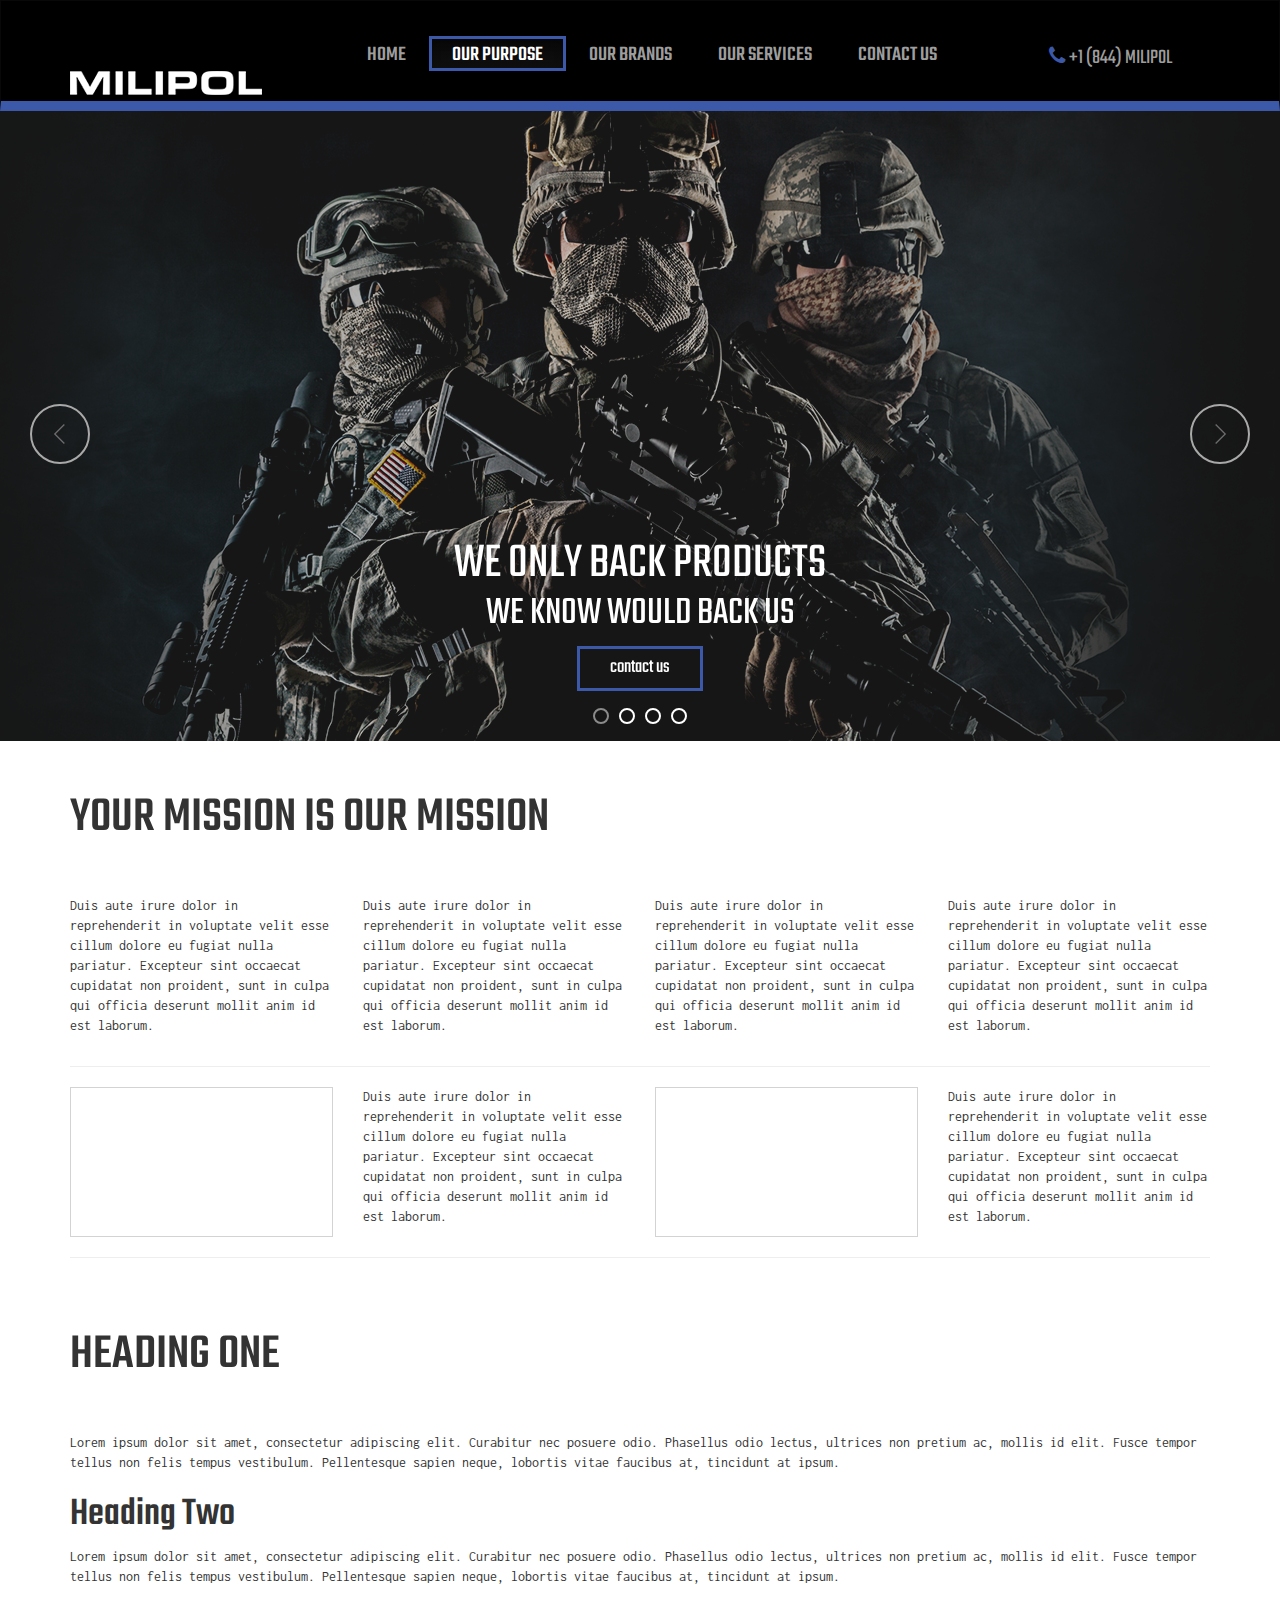
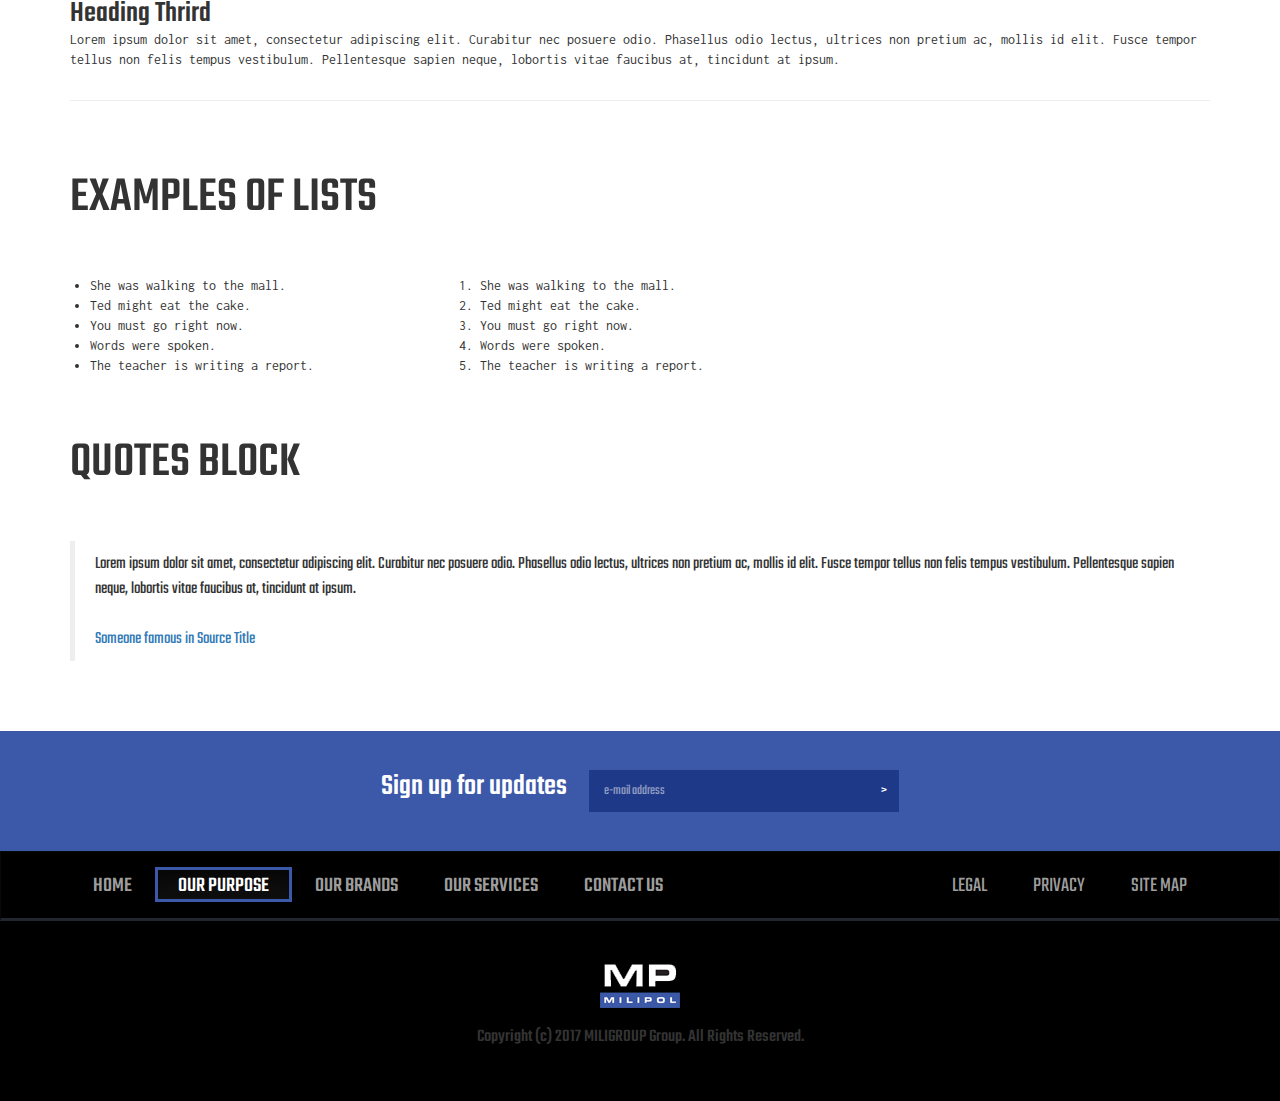
<file: websites/milipol/content.html>
<!doctype html>
<!--[if lt IE 7]>      <html class="no-js lt-ie9 lt-ie8 lt-ie7" lang=""> <![endif]-->
<!--[if IE 7]>         <html class="no-js lt-ie9 lt-ie8" lang=""> <![endif]-->
<!--[if IE 8]>         <html class="no-js lt-ie9" lang=""> <![endif]-->
<!--[if gt IE 8]><!-->
<html class="no-js" lang="">
<!--<![endif]-->

<head>
    <meta charset="utf-8">
    <meta http-equiv="X-UA-Compatible" content="IE=edge,chrome=1">
    <title></title>
    <meta name="description" content="">
    <meta name="viewport" content="width=device-width, initial-scale=1">
    <link rel="apple-touch-icon" href="apple-touch-icon.png">

    <link rel="stylesheet" href="css/bootstrap.min.css">
    <link href="https://fonts.googleapis.com/css?family=Teko:400,500,700" rel="stylesheet">
    <link href="https://fonts.googleapis.com/css?family=Inconsolata" rel="stylesheet">
    <link rel="stylesheet" href="css/bootstrap-theme.min.css">
    <link href="https://maxcdn.bootstrapcdn.com/font-awesome/4.7.0/css/font-awesome.min.css" rel="stylesheet">
    <link href="css/swiper.min.css" type="text/css" rel="stylesheet" />
    <link rel="stylesheet" href="css/main.css">

    <script src="js/vendor/modernizr-2.8.3-respond-1.4.2.min.js"></script>
</head>

<body>
    <!--[if lt IE 8]>
            <p class="browserupgrade">You are using an <strong>outdated</strong> browser. Please <a href="http://browsehappy.com/">upgrade your browser</a> to improve your experience.</p>
        <![endif]-->
    <nav class="navbar navbar-inverse">
        <div class="container">
            <div class="navbar-header">
                <button type="button" class="navbar-toggle" data-toggle="collapse" data-target="#myNavbar">
                <span class="icon-bar"></span>
                <span class="icon-bar"></span>
                <span class="icon-bar"></span>                        
              </button>
                <a class="navbar-brand" href="#">
                    <img class="img-responsive" src="./img/milipol-logo.png" alt="MILIPOL" />
                </a>
            </div>
            <div class="collapse navbar-collapse" id="myNavbar">
                <ul class="nav navbar-nav nav-center">
                    <li><a href="index.html">Home</a></li>
                    <li class="active"><a href="#">our purpose</a></li>
                    <li><a href="ourbrands.html">our brands</a></li>
                    <li><a href="#">our services</a></li>
                    <li><a href="contact.html">contact us</a></li>
                </ul>
                <ul class="nav navbar-nav pull-right">
                    <li>
                        <a href="#">
                            <i class="fa fa-phone fa-color" aria-hidden="true"></i> +1 (844) MILIPOL</a>
                    </li>
                </ul>
            </div>
        </div>
    </nav>
    <section id="carousel">
        <div class="swiper-container">
            <div class="swiper-wrapper">
                <div class="swiper-slide image-1 flex">
                    <div>
                        <h1>We only back products</h1>
                        <h2>we know would back us</h2>
                        <button class="button">contact us</button>
                    </div>
                </div>
                <div class="swiper-slide image-1 flex">
                    <div>
                        <h1>We only back products</h1>
                        <h2>we know would back us</h2>
                        <button class="button">contact us</button>
                    </div>
                </div>
                <div class="swiper-slide image-1 flex">
                    <div>
                        <h1>We only back products</h1>
                        <h2>we know would back us</h2>
                        <button class="button">contact us</button>
                    </div>
                </div>
                <div class="swiper-slide image-1 flex">
                    <div>
                        <h1>We only back products</h1>
                        <h2>we know would back us</h2>
                        <button class="button">contact us</button>
                    </div>
                </div>
            </div>
            <div class="swiper-pagination"></div>
            <div class="swiper-button-prev"></div>
            <div class="swiper-button-next"></div>
        </div>
    </section>
    <section id="content">
        <div class="container">
            <div class="row">
                <div class="col-lg-12">
                    <h1>your mission is our mission</h1>
                </div>
            </div>
            <div class="row">
                <div class="col-lg-3 col-md-3 col-sm-6 col-xs-12">
                    <p>Duis aute irure dolor in reprehenderit in voluptate velit esse cillum dolore eu fugiat nulla pariatur. Excepteur sint occaecat cupidatat non proident, sunt in culpa qui officia deserunt mollit anim id est laborum.</p>
                </div>
                <div class="col-lg-3 col-md-3 col-sm-6 col-xs-12">
                    <p>Duis aute irure dolor in reprehenderit in voluptate velit esse cillum dolore eu fugiat nulla pariatur. Excepteur sint occaecat cupidatat non proident, sunt in culpa qui officia deserunt mollit anim id est laborum.</p>
                </div>
                <div class="col-lg-3 col-md-3 col-sm-6 col-xs-12">
                    <p>Duis aute irure dolor in reprehenderit in voluptate velit esse cillum dolore eu fugiat nulla pariatur. Excepteur sint occaecat cupidatat non proident, sunt in culpa qui officia deserunt mollit anim id est laborum.</p>
                </div>
                <div class="col-lg-3 col-md-3 col-sm-6 col-xs-12">
                    <p>Duis aute irure dolor in reprehenderit in voluptate velit esse cillum dolore eu fugiat nulla pariatur. Excepteur sint occaecat cupidatat non proident, sunt in culpa qui officia deserunt mollit anim id est laborum.</p>
                </div>
            </div>
            <hr />
            <div class="row">
                <div class="col-lg-3 col-md-3 col-sm-6 col-xs-12">
                    <div class="img-container"></div>
                </div>
                <div class="col-lg-3 col-md-3 col-sm-6 col-xs-12">
                    <p>Duis aute irure dolor in reprehenderit in voluptate velit esse cillum dolore eu fugiat nulla pariatur. Excepteur sint occaecat cupidatat non proident, sunt in culpa qui officia deserunt mollit anim id est laborum.</p>
                </div>
                <div class="col-lg-3 col-md-3 col-sm-6 col-xs-12">
                    <div class="img-container"></div>
                </div>
                <div class="col-lg-3 col-md-3 col-sm-6 col-xs-12">
                    <p>Duis aute irure dolor in reprehenderit in voluptate velit esse cillum dolore eu fugiat nulla pariatur. Excepteur sint occaecat cupidatat non proident, sunt in culpa qui officia deserunt mollit anim id est laborum.</p>
                </div>
            </div>
            <hr />
            <div class="row">
                <div class="col-lg-12">
                    <h1>Heading One</h1>
                    <p>Lorem ipsum dolor sit amet, consectetur adipiscing elit. Curabitur nec posuere odio. Phasellus odio lectus, ultrices non pretium ac, mollis id elit. Fusce tempor tellus non felis tempus vestibulum. Pellentesque sapien neque, lobortis
                        vitae faucibus at, tincidunt at ipsum.</p>
                    <h2>Heading Two</h2>
                    <p>Lorem ipsum dolor sit amet, consectetur adipiscing elit. Curabitur nec posuere odio. Phasellus odio lectus, ultrices non pretium ac, mollis id elit. Fusce tempor tellus non felis tempus vestibulum. Pellentesque sapien neque, lobortis
                        vitae faucibus at, tincidunt at ipsum.</p>
                    <h3>Heading Thrird</h3>
                    <p>Lorem ipsum dolor sit amet, consectetur adipiscing elit. Curabitur nec posuere odio. Phasellus odio lectus, ultrices non pretium ac, mollis id elit. Fusce tempor tellus non felis tempus vestibulum. Pellentesque sapien neque, lobortis
                        vitae faucibus at, tincidunt at ipsum.</p>
                </div>
            </div>
            <hr />
            <div class="row">
                <div class="col-lg-12">
                    <h1>EXAMPLES OF LISTS</h1>
                </div>
                <div class="col-lg-4">
                    <ul>
                        <li>She was walking to the mall.</li>
                        <li>Ted might eat the cake.</li>
                        <li>You must go right now.</li>
                        <li>Words were spoken.</li>
                        <li>The teacher is writing a report.</li>
                    </ul>
                </div>
                <div class="col-lg-4">
                    <ol>
                        <li>She was walking to the mall.</li>
                        <li>Ted might eat the cake.</li>
                        <li>You must go right now.</li>
                        <li>Words were spoken.</li>
                        <li>The teacher is writing a report.</li>
                    </ol>
                </div>
            </div>
            <div class="row">
                <div class="col-lg-12">
                    <h1>QUOTES BLOCK</h1>
                    <blockquote cite="randomquote">
                        Lorem ipsum dolor sit amet, consectetur adipiscing elit. Curabitur nec posuere odio. Phasellus odio lectus, ultrices non pretium ac, mollis id elit. Fusce tempor tellus non felis tempus vestibulum. Pellentesque sapien neque, lobortis vitae faucibus at,
                        tincidunt at ipsum. <br /><br />
                        <a href="#">Someone famous in Source Title</a>
                    </blockquote>

                </div>
            </div>
    </section>
    <section id="mail">
        <div class="container">
            <div class="row">
                <div class="col-lg-12">
                    <h3>Sign up for updates</h3>
                    <input type="email" name="email" placeholder="e-mail address" />
                    <input type="submit" value=">" />
                </div>
            </div>
        </div>

    </section>
    <section id="footer">
        <nav class="navbar navbar-inverse">
            <div class="container">
                <ul class="nav navbar-nav">
                    <li><a href="index.html">Home</a></li>
                    <li class="active"><a href="#">our purpose</a></li>
                    <li><a href="ourbrands.html">our brands</a></li>
                    <li><a href="#">our services</a></li>
                    <li><a href="contact.html">contact us</a></li>
                </ul>
                <ul class="nav navbar-nav pull-right">
                    <li>
                        <a href="#">legal</a>
                    </li>
                    <li>
                        <a href="#">privacy</a>
                    </li>
                    <li>
                        <a href="#">site map</a>
                    </li>
                </ul>
            </div>
        </nav>
        <div class="container flex">
            <div class="img-container">
                <img class="img-responsive" src="./img/mp-logo-footer.png" alt="MILIPOL" />
            </div>
            <h4>Copyright (c) 2017 MILIGROUP Group. All Rights Reserved.
            </h4>
        </div>
    </section>

    <script src="js/vendor/jquery-3.2.1.min.js"></script>

    <script src="js/vendor/bootstrap.min.js"></script>
    <script src="js/vendor/swiper.min.js"></script>
    <script src="js/main.js"></script>


</body>

</html>
</file>
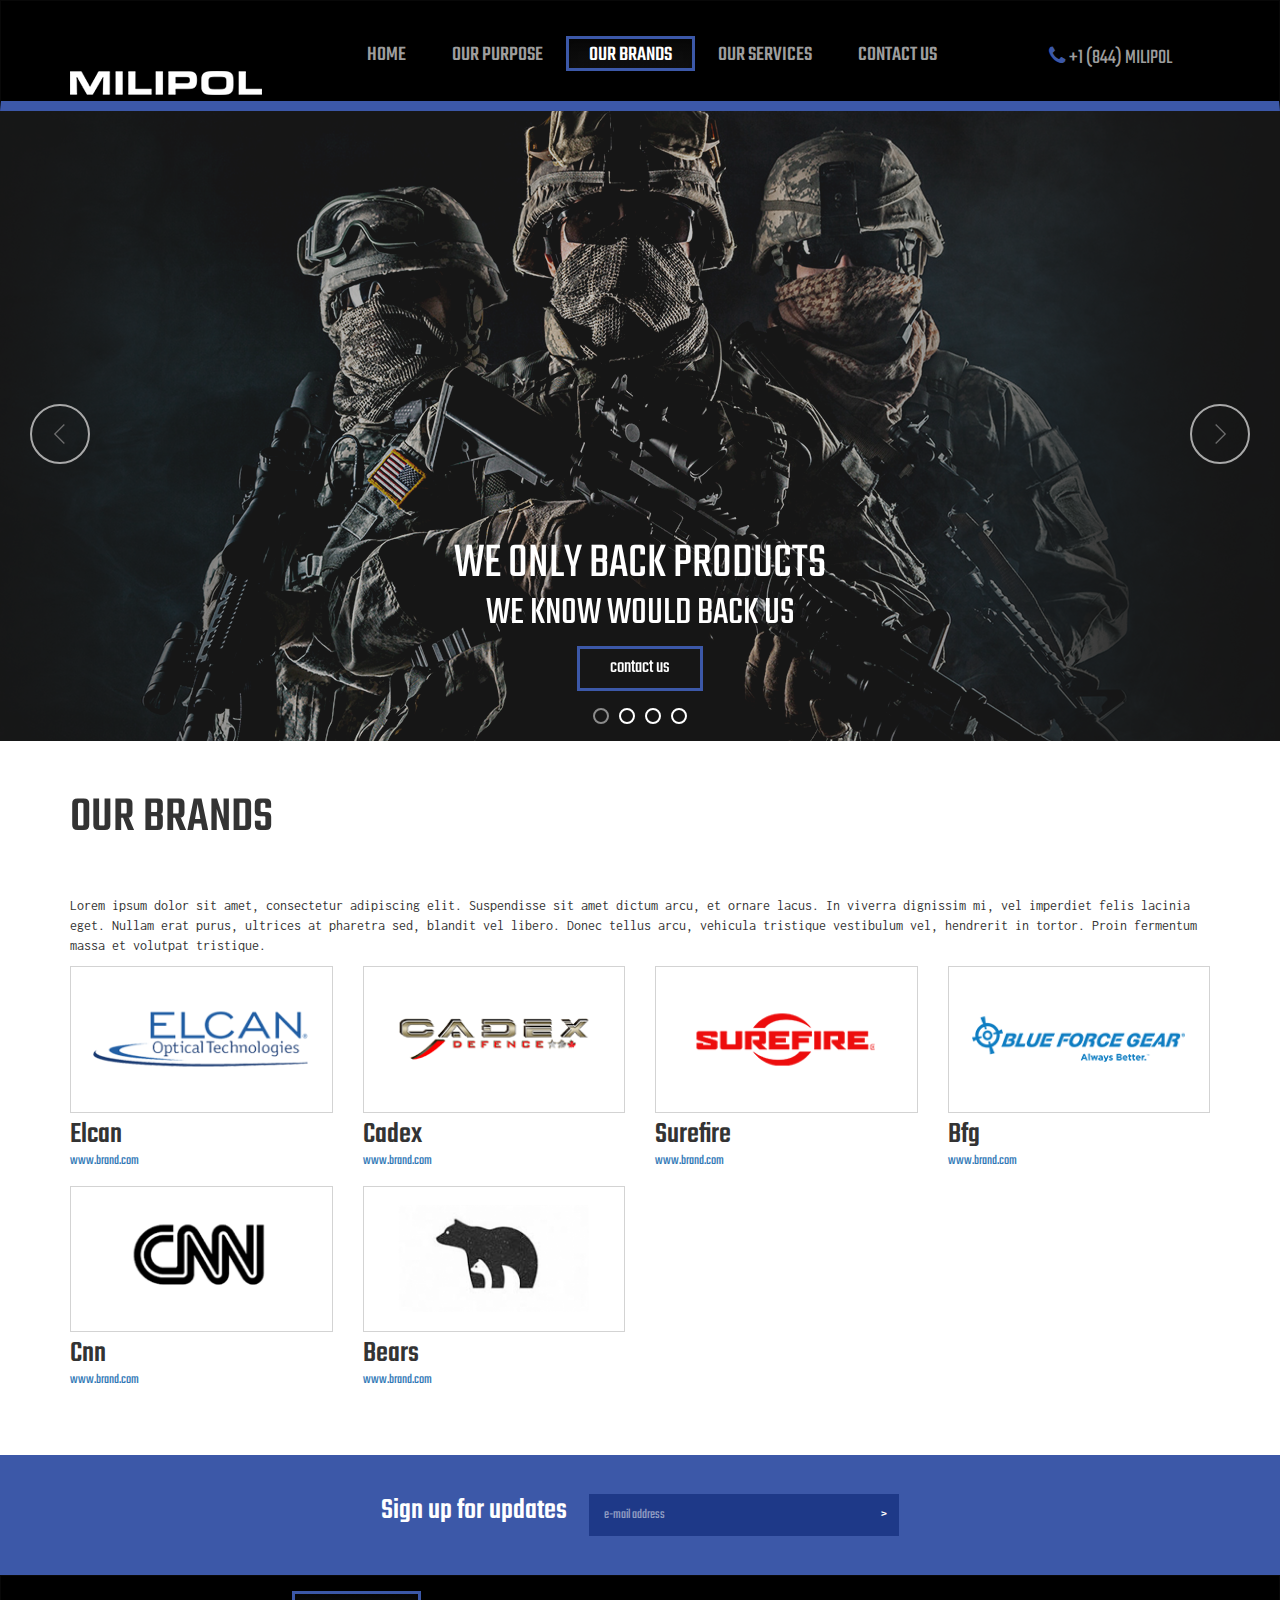
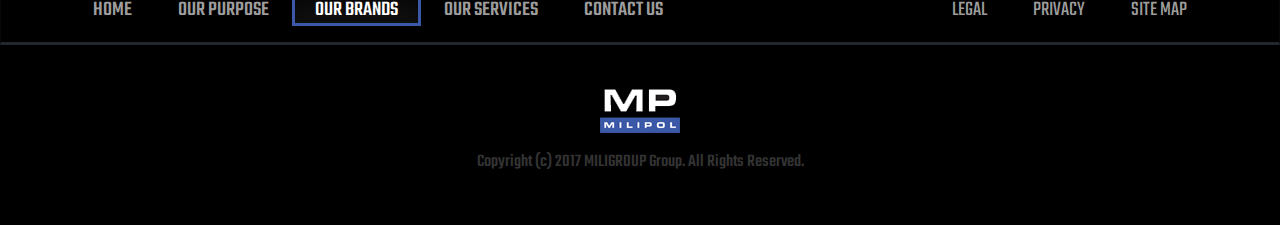
<file: websites/milipol/ourbrands.html>
<!doctype html>
<!--[if lt IE 7]>      <html class="no-js lt-ie9 lt-ie8 lt-ie7" lang=""> <![endif]-->
<!--[if IE 7]>         <html class="no-js lt-ie9 lt-ie8" lang=""> <![endif]-->
<!--[if IE 8]>         <html class="no-js lt-ie9" lang=""> <![endif]-->
<!--[if gt IE 8]><!-->
<html class="no-js" lang="">
<!--<![endif]-->

<head>
    <meta charset="utf-8">
    <meta http-equiv="X-UA-Compatible" content="IE=edge,chrome=1">
    <title></title>
    <meta name="description" content="">
    <meta name="viewport" content="width=device-width, initial-scale=1">
    <link rel="apple-touch-icon" href="apple-touch-icon.png">

    <link rel="stylesheet" href="css/bootstrap.min.css">
    <link href="https://fonts.googleapis.com/css?family=Teko:400,500,700" rel="stylesheet">
    <link href="https://fonts.googleapis.com/css?family=Inconsolata" rel="stylesheet">
    <link rel="stylesheet" href="css/bootstrap-theme.min.css">
    <link href="https://maxcdn.bootstrapcdn.com/font-awesome/4.7.0/css/font-awesome.min.css" rel="stylesheet">
    <link href="css/swiper.min.css" type="text/css" rel="stylesheet" />
    <link rel="stylesheet" href="css/main.css">

    <script src="js/vendor/modernizr-2.8.3-respond-1.4.2.min.js"></script>
</head>

<body>
    <!--[if lt IE 8]>
            <p class="browserupgrade">You are using an <strong>outdated</strong> browser. Please <a href="http://browsehappy.com/">upgrade your browser</a> to improve your experience.</p>
        <![endif]-->
    <nav class="navbar navbar-inverse">
        <div class="container">
            <div class="navbar-header">
                <button type="button" class="navbar-toggle" data-toggle="collapse" data-target="#myNavbar">
                <span class="icon-bar"></span>
                <span class="icon-bar"></span>
                <span class="icon-bar"></span>                        
              </button>
                <a class="navbar-brand" href="#">
                    <img class="img-responsive" src="./img/milipol-logo.png" alt="MILIPOL" />
                </a>
            </div>
            <div class="collapse navbar-collapse" id="myNavbar">
                <ul class="nav navbar-nav nav-center">
                    <li><a href="index.html">Home</a></li>
                    <li><a href="content.html">our purpose</a></li>
                    <li class="active"><a href="#">our brands</a></li>
                    <li><a href="#">our services</a></li>
                    <li><a href="contact.html">contact us</a></li>
                </ul>
                <ul class="nav navbar-nav pull-right">
                    <li>
                        <a href="#">
                            <i class="fa fa-phone fa-color" aria-hidden="true"></i> +1 (844) MILIPOL</a>
                    </li>
                </ul>
            </div>
        </div>
    </nav>
    <section id="carousel">
        <div class="swiper-container">
            <div class="swiper-wrapper">
                <div class="swiper-slide image-1 flex">
                    <div>
                        <h1>We only back products</h1>
                        <h2>we know would back us</h2>
                        <button class="button">contact us</button>
                    </div>
                </div>
                <div class="swiper-slide image-1 flex">
                    <div>
                        <h1>We only back products</h1>
                        <h2>we know would back us</h2>
                        <button class="button">contact us</button>
                    </div>
                </div>
                <div class="swiper-slide image-1 flex">
                    <div>
                        <h1>We only back products</h1>
                        <h2>we know would back us</h2>
                        <button class="button">contact us</button>
                    </div>
                </div>
                <div class="swiper-slide image-1 flex">
                    <div>
                        <h1>We only back products</h1>
                        <h2>we know would back us</h2>
                        <button class="button">contact us</button>
                    </div>
                </div>
            </div>
            <div class="swiper-pagination"></div>
            <div class="swiper-button-prev"></div>
            <div class="swiper-button-next"></div>
        </div>
    </section>
    <section id="our-brands">
        <div class="container">
            <div class="row">
                <div class="col-lg-12">
                    <h1>Our brands</h1>
                    <article>
                        <p>
                            Lorem ipsum dolor sit amet, consectetur adipiscing elit. Suspendisse sit amet dictum arcu, et ornare lacus. In viverra dignissim mi, vel imperdiet felis lacinia eget. Nullam erat purus, ultrices at pharetra sed, blandit vel libero. Donec tellus arcu,
                            vehicula tristique vestibulum vel, hendrerit in tortor. Proin fermentum massa et volutpat tristique.
                        </p>
                    </article>
                </div>
            </div>
            <div class="row">
                <div class="col-lg-3 col-md-3 col-sm-4 col-xs-12">
                    <div class="img-container">
                        <img class="img-responsive" src="./img/elcan.png" />
                    </div>
                    <h3>Elcan</h3>
                    <a href="#">www.brand.com</a>
                </div>
                <div class="col-lg-3 col-md-3 col-sm-4 col-xs-12">
                    <div class="img-container">
                        <img class="img-responsive" src="./img/cadex.png" />
                    </div>
                    <h3>Cadex</h3>
                    <a href="#">www.brand.com</a>
                </div>
                <div class="col-lg-3 col-md-3 col-sm-4 col-xs-12">
                    <div class="img-container">
                        <img class="img-responsive" src="./img/surefire.png" />
                    </div>
                    <h3>Surefire</h3>
                    <a href="#">www.brand.com</a>
                </div>
                <div class="col-lg-3 col-md-3 col-sm-4 col-xs-12">
                    <div class="img-container">
                        <img class="img-responsive" src="./img/bfg.png" />
                    </div>
                    <h3>Bfg</h3>
                    <a href="#">www.brand.com</a>
                </div>
                <div class="col-lg-3 col-md-3 col-sm-4 col-xs-12">
                    <div class="img-container">
                        <img class="img-responsive" src="./img/cnn.png" />
                    </div>
                    <h3>Cnn</h3>
                    <a href="#">www.brand.com</a>
                </div>
                <div class="col-lg-3 col-md-3 col-sm-4 col-xs-12">
                    <div class="img-container">
                        <img class="img-responsive" src="./img/bears.png" />
                    </div>
                    <h3>Bears</h3>
                    <a href="#">www.brand.com</a>
                </div>
            </div>
        </div>
    </section>
    <section id="mail">
        <div class="container">
            <div class="row">
                <div class="col-lg-12">
                    <h3>Sign up for updates</h3>
                    <input type="email" name="email" placeholder="e-mail address" />
                    <input type="submit" value=">" />
                </div>
            </div>
        </div>

    </section>
    <section id="footer">
        <nav class="navbar navbar-inverse">
            <div class="container">
                <ul class="nav navbar-nav">
                    <li><a href="index.html">Home</a></li>
                    <li><a href="content.html">our purpose</a></li>
                    <li class="active"><a href="#">our brands</a></li>
                    <li><a href="#">our services</a></li>
                    <li><a href="contact.html">contact us</a></li>
                </ul>
                <ul class="nav navbar-nav pull-right">
                    <li>
                        <a href="#">legal</a>
                    </li>
                    <li>
                        <a href="#">privacy</a>
                    </li>
                    <li>
                        <a href="#">site map</a>
                    </li>
                </ul>
            </div>
        </nav>
        <div class="container flex">
            <div class="img-container">
                <img class="img-responsive" src="./img/mp-logo-footer.png" alt="MILIPOL" />
            </div>
            <h4>Copyright (c) 2017 MILIGROUP Group. All Rights Reserved.
            </h4>
        </div>
    </section>

    <script src="js/vendor/jquery-3.2.1.min.js"></script>

    <script src="js/vendor/bootstrap.min.js"></script>
    <script src="js/vendor/swiper.min.js"></script>
    <script src="js/main.js"></script>


</body>

</html>
</file>
<file: websites/acropont/css/main.css>
/* ==========================================================================
   Author's custom styles
   ========================================================================== */

body {
	border: 2em solid #27677e;
	padding: 3em 2em 2em 2em;
	
}
p {
	margin: 0 0 5px;
}
li p {
	color: white;
	margin-bottom: 0px;
}
ul {
    margin-left: -45px;
}
li {
	color: white;
    list-style-position: outside;
}
article p {
	line-height: 2em;
	text-align: justify;
}
h1 {
	font-family: 'Veranda', sans-serif;
	font-size: 2.3em;
	font-weight: bolder;
	color: #27677e;
}
.green p:last-child {
	color: #8ac53f;
	font-style: italic;
    margin-bottom: 25px;
}
.green h1:first-child {
	color: #8ac53f;
}
.normal-black p:first-of-type {
	color: black;
	font-style: normal;
	font-weight: normal;
}
.indent p {
	margin-left: 20px;
}
.indent p:first-child {
	font-weight: bold;
	line-height: 25px;
}
/* FIRST COLUMN */
/* SECTION ONE */
#logo-acropont {
	background-image: url('../img/acropont-logo.png');
	background-size: contain;
	background-repeat: no-repeat;
	height: 100px;
	margin-top: -20px;
	width: 250px;
}
.border-left-right {
	border-left: 2px solid #4e4e4e;
	border-right: 2px solid #4e4e4e;
}
.border-top-bottom {
	border-bottom: 2px solid #4e4e4e;
	border-top: 2px solid #4e4e4e;
}
.border-bottom {
	border-bottom: 2px solid #4e4e4e;
}
.background-color {
	background-color: #27677e;
}
.margin-row {
	margin: 21px 0 21px 0;
}
.margin-row-top {
	margin: 0 0 21px 0;
}
.margin-top-min-25 {
	margin-top: -25px;
}
.margin-top-min-20 {
	margin-top: -20px;
}
.margin-top-10 {
	margin-top: 7px;
}
.margin-bottom-10 {
	margin-bottom: 10px;
}
/* SECTION TWO */
.section-2-img-1 {
	background-image: url('../img/section-2-img-1.png');
	background-position: center center;
	background-repeat: no-repeat;
	background-size: contain;
	height: 6em;
	margin-top: -20px;
	width: 6em;
}
.section-2-img-2 {
	background-image: url('../img/section-2-img-2.png');
	background-position: center center;
	background-size: contain;
	background-repeat: no-repeat;
	height: 6em;
	margin-top: -20px;
	width: 6em;
}
.section-2-img-3 {
	background-image: url('../img/section-2-img-3.png');
	background-position: center center;
	background-size: contain;
	background-repeat: no-repeat;
	height: 6em;
	margin-top: -20px;
	width: 6em;
}
.section-2-img-4 {
	background-image: url('../img/section-2-img-4.png');
	background-position: center center;
	background-size: contain;
	background-repeat: no-repeat;
	height: 6em;
	margin-top: -20px;
	width: 6em;
}
.white p {
	color: white;
}
.white p:last-child {
	margin-bottom: 10px;
}
/* SECTION THREE */
.section-3-img-1 {
	background-image: url('../img/section-3-img-1.png');
	background-position: center center;
	background-size: contain;
	background-repeat: no-repeat;
	height: 6em;
	margin-left: -10px;
	margin-top: -10px;
	width: 6em;
}
.section-3-img-2 {
	background-image: url('../img/section-3-img-2.png');
	background-position: center center;
	background-size: contain;
	background-repeat: no-repeat;
	height: 6em;
	margin-left: -10px;
	margin-top: -10px;
	width: 6em;
}
.black p {
	color: black;
	margin-bottom: 20px;
}
/* SECOND COLUM */
/* SECTION FOUR */
.section-4-img-1 {
	background-image: url('../img/section-4-img-1.png');
	background-position: center center;
	background-size: contain;
	background-repeat: no-repeat;
	height: 6em;
	margin: 15px auto 0 auto;
	width: 6em;
}
.section-4-img-2 {
	background-image: url('../img/section-4-img-2.png');
	background-position: center center;
	background-size: contain;
	background-repeat: no-repeat;
	height: 6em;
	margin: 15px auto 0 auto;
	width: 6em;
}
.section-4-img-3 {
	background-image: url('../img/section-4-img-3.png');
	background-position: center center;
	background-size: contain;
	background-repeat: no-repeat;
	height: 6em;
	margin: 15px auto 0 auto;
	width: 6em;
}
.section-4-img-4 {
	background-position: center center;
	background-image: url('../img/section-4-img-4.png');
	background-size: contain;
	background-repeat: no-repeat;
	height: 8em;
	margin: 0 auto 0 auto;
	width: 8em;
}
.section-4-img-5 {
	background-image: url('../img/section-4-img-5.png');
	background-position: center center;
	background-size: contain;
	background-repeat: no-repeat;
	height: 6em;
	margin: 10px auto 0 auto;
	width: 6em;
}
.section-4-img-6 {
	background-image: url('../img/section-4-img-6.png');
	background-position: center center;
	background-size: contain;
	background-repeat: no-repeat;
	height: 5em;
	margin: 20px auto 0 auto;
	width: 5em;
}
.black-align-center p{
	color: black;
	margin-bottom: 11px;
	margin-top: 0.5em;
	text-align: center;
}
.background-color-gray {
	background-color: #4e4e4e;
}
/* SECTION FIVE */
.section-5-img-1 {
	background-image: url('../img/section-5-img-1.png');
	background-position: center center;
	background-size: contain;
	background-repeat: no-repeat;
	height: 5em;
	margin-left: -40px;
	margin-top: -20px;
    width: 9em;
}
/* THIRD COLUMN */
/* SECTION SIX */
.section-6-img-1 {
	background-image: url('../img/section-6-img-1.png');
	background-position: center center;
	background-size: contain;
	background-repeat: no-repeat;
	height: 8em;
	margin: 10px auto 0 auto;
    width: 8em;
}
.black-list li {
	color: black;
	margin-top: 0.7em;
}
.black-list li p {
	color: black;
}
.black-list ul {

	margin-left: -25px;
}
/* SECTION SEVEN */
.section-7-img-1 {
	background-image: url('../img/section-7-img-1.png');
	background-position: center center;
	background-size: contain;
	background-repeat: no-repeat;
	height: 5em;
	margin: 20px 0px 0px 0px;
    width: 5em;
}
/* SECTION EIGHT */
.section-8-img-1 {
	background-image: url('../img/section-8-img-1.png');
	background-position: center center;
	background-size: contain;
	background-repeat: no-repeat;
    height: 12em;
    margin: 5px 0px 0px 0px;
    width: 12em;
}
.call-us p {
	font-weight: bold;
	margin-top: 55px;
}
.social {
	margin-top: 60px;
	margin-left: -30px;
}
/* MEDIA QUERIES */
@media only screen and (max-width: 1024px){
	h1 {
		font-size: 1.8em;
	}
}
@media only screen and (max-width: 992px) {
	body {
		border-color: #eee;
		padding: 25px;
	}
	.acropont-hide {
		visibility: hidden;
	}
	.border-left-right {
		border: none;
	}
	.img-margin-offset {
		margin-left: -25px;
	}
}
</file>
<file: websites/energic/css/main.css>
/* CSS Document */


html {
	margin: 0;
	padding: 0;
}

body {
	margin: 0;
	padding: 0;
	position: relative;
	background-color: #d80e80;
}

.body_wrapper {
	background-position: top center;
	margin: 0;
	padding: 0;
	overflow: visible;
}

.energic_logo {
	position: absolute;
	width: 514px;
	height: 140px;
	top: 360px;
	left: 50%;
	margin-left: -257px;
	background: url(../images/energic_logo.png);
}

.energic_contact {
	position: absolute;
	width: 270px;
	height: 45px;
	top: 563px;
	left: 50%;
	margin-left: -135px;
	background: url(../images/email.png);
}

.fb_btn, .fb_btn:hover {
	position: absolute;
	width: 233px;
	height: 44px;
	top: 754px;
	left: 50%;
	margin-left: -116px;
	background: url(../images/fb.png);
}

.fb_btn:hover {
	width: 271px;
	height: 82px;
	top: 733px;
	left: 50%;
	margin-left: -136px;
	background: url(../images/fb_hover.png);
}
</file>
<file: websites/milipol/css/main.css>
/* ==========================================================================
   Author's custom styles
   ========================================================================== */

body {
    font-family: 'Teko', sans-serif;
}

.navbar {
    margin: 0px;
    border-bottom: 10px solid #3c58a8;
    background-color: #000000;
    border-radius: 0px;
}

.fa-color {
    color: #3c58a8;
}

.navbar>.container .navbar-brand,
.navbar>.container-fluid .navbar-brand {
    padding: 70px 15px 0px 15px;
}

.navbar-collapse {
    text-align: center;
}

.navbar-header,
.navbar-collapse {
    height: 100px;
    background-color: #000000;
}

.nav.nav-center {
    display: inline-block;
    left: 0;
    right: 0;
    margin: 0;
    float: none;
}

.navbar-nav>li {
    padding: 35px 0px 0px 0px;
}

.navbar-inverse {
    background-image: none;
}

.navbar-inverse .navbar-nav>a,
.navbar-inverse .navbar-nav>li>a {
    border: 3px solid transparent;
    padding: 6px 20px 3px 20px;
    text-transform: uppercase;
    font-size: 21px;
    font-family: 'Teko', sans-serif;
    font-weight: 500;
}

.navbar-inverse .navbar-nav>li>a:hover,
.navbar-inverse .navbar-nav>li>a:focus {
    border: 3px solid #3c58a8;
}

.navbar-inverse .navbar-nav>.open>a,
.navbar-inverse .navbar-nav>.active>a {
    border: 3px solid #3c58a8;
}

.navbar-inverse .pull-right>li>a {
    font-family: 'Teko', sans-serif;
    font-weight: 400;
}

.navbar-collapse.in {
    height: 470px;
}

.swiper-container {
    height: 70vh;
}

.swiper-slide {
    text-align: center;
}

.swiper-slide h1 {
    margin-top: 40vh;
    color: white;
    text-transform: uppercase;
    font-size: 50px;
    margin-bottom: 0px;
    font-weight: 400;
}

.swiper-slide h2 {
    color: white;
    text-transform: uppercase;
    font-size: 40px;
    margin-top: 0px;
    font-weight: 400;
}

.image-1 {
    background-image: url('../img/carousel-img.png');
    background-position: center center;
}

button {
    background: transparent;
    border: 3px solid #3c58a8;
    color: white;
    font-size: 20px;
    padding: 5px 30px;
}

.swiper-pagination-bullet {
    width: 16px;
    height: 16px;
    display: inline-block;
    border-radius: 100%;
    background: transparent;
    border: 2px solid white;
    opacity: 1;
}

.swiper-pagination-bullet-active {
    border-color: rgba(255, 255, 255, 0.5);
}

#our-brands,
#mission,
#contact,
#content {
    padding-bottom: 50px;
}

#our-brands h1,
#mission h1,
#contact h1,
#content h1 {
    font-size: 50px;
    text-transform: uppercase;
    margin: 50px 0px;
}

#our-brands p,
#mission p,
#contact p,
#content p {
    font-family: 'Inconsolata', monospace;
}

#our-brands h3,
#mission h3,
#content h3 {
    font-size: 30px;
    margin: 5px 0 0 0;
}

#mission h3 {
    margin-bottom: 50px;
}

#our-brands a {
    display: block;
    margin-bottom: 15px;
}

#mission .img-container {
    margin-top: 50px;
    border: none;
}

#mission .img-container img {
    margin: 0px;
}

.img-container {
    border: 1px solid lightgray
}

.img-container img {
    margin: 0 auto;
}


/* SIGN UP SECTION */

#mail {
    background-color: #3c58a8;
    min-height: 120px;
    text-align: center;
}

#mail .container {
    list-style: none;
    display: -webkit-box;
    display: -moz-box;
    display: -ms-flexbox;
    display: -webkit-flex;
    display: flex;
    -webkit-flex-flow: row wrap;
    justify-content: space-around;
    line-height: 120px;
}

#mail h3 {
    color: white;
    display: inline;
    margin: 0 20px 0 0;
    font-size: 30px;
}

#mail input {
    display: inline;
    line-height: 40px;
}

#mail input:first-of-type {
    width: 280px;
    background-color: #1e3988;
    border: none;
    color: white;
    padding-left: 15px;
}

#mail input:last-of-type {
    background-color: #1e3988;
    border: none;
    color: white;
    margin-left: -2px;
    width: 30px;
}

input::-webkit-input-placeholder {
    color: rgba(255, 255, 255, 0.5);
}


/* BOTTOM NAVIGATION */

#footer {
    background-color: black;
    min-height: 250px;
}

#footer .navbar {
    border-bottom: 3px solid #22262d;
    background-image: none;
    height: 70px;
}

#footer .navbar-nav>li {
    padding: 0px;
}

#footer .navbar-nav>li>a {
    margin-top: 15px;
}

#footer .img-container {
    border: none;
    margin-bottom: 10px;
}

.flex {
    list-style: none;
    display: -webkit-box;
    display: -moz-box;
    display: -ms-flexbox;
    display: -webkit-flex;
    display: flex;
    flex-flow: column nowrap;
    justify-content: center;
    align-items: center;
    align-content: center;
    text-align: center;
}

.swiper-slide.flex {
    justify-content: flex-end;
}

.flex>div {
    margin-bottom: 50px;
}

.container.flex {
    min-height: 180px;
}

.swiper-button-prev,
.swiper-button-next {
    width: 60px;
    height: 60px;
    background-size: 20px 20px;
    border-radius: 100%;
    border: 2px solid darkgray;
    -webkit-filter: grayscale(100%) brightness(1);
    filter: grayscale(100%) brightness(1);
    transition: all 0.3s ease-in-out;
}

.swiper-button-prev:hover,
.swiper-button-next:hover {
    -webkit-filter: grayscale(100%) brightness(5);
    filter: grayscale(100%) brightness(5);
}

.swiper-button-prev {
    margin-left: 20px;
}

.swiper-button-next {
    margin-right: 20px;
}


/* CONTACT US PAGE */

#contact p {
    margin-bottom: 50px;
}

#contact form input,
#contact form textarea {
    width: 100%;
    margin-bottom: 10px;
    padding-left: 15px;
    background-color: #e8e8e8;
    border: none;
}

#contact form input {
    line-height: 30px;
    font-size: 20px;
}

#contact form textarea {
    min-height: 150px;
    resize: none;
    line-height: 30px;
    font-size: 20px;
    margin-bottom: 0px;
}

#contact form input::-webkit-input-placeholder,
#contact form textarea::-webkit-input-placeholder {
    color: darkgray;
}

#contact form input[type=button] {
    width: 100px;
    padding: 0px;
    float: right;
    background-color: transparent;
    border: 3px solid #3c58a8;
    font-size: 20px;
    line-height: 35px;
}

#contact dl {
    font-family: 'Inconsolata', monospace;
    margin-bottom: 10px;
}

#contact dt {
    margin-bottom: 10px;
    font-weight: 700;
}

dd>i {
    color: #3c58a8;
}

#map {
    width: 100%;
    height: 550px;
    background-color: grey;
}


/* CONTENT PAGE */

#content h1 {
    font-size: 50px;
}

#content h2 {
    font-size: 40px;
}

#content h3 {
    font-size: 30px;
}

#content .img-container {
    min-height: 150px;
}

#content ul,
#content ol {
    padding-left: 20px;
}

#content ul>li,
#content ol>li {
    font-family: 'Inconsolata', monospace;
}

@media screen and (max-width: 1200px) {
    .navbar-inverse .navbar-nav>a,
    .navbar-inverse .navbar-nav>li>a {
        font-size: 18px;
    }
}

@media screen and (max-width: 992px) {
    .navbar-inverse .navbar-nav>a,
    .navbar-inverse .navbar-nav>li>a {
        border: 3px solid transparent;
        padding: 6px 3px 3px 3px;
        font-size: 16px;
    }
}

@media screen and (max-width: 768px) {
    #mail .container {
        line-height: 20px;
    }
    #mail h3 {
        margin-top: 10px;
        margin-bottom: 10px;
        display: block;
    }
    .pull-right {
        float: none !important;
    }
    #footer .navbar {
        height: auto;
        text-align: center;
    }
    #footer .navbar-nav>li>a {
        width: 50%;
        margin: 15px auto 0 auto;
    }
    #footer .navbar-nav {
        display: none;
    }
    #footer .navbar-nav.pull-right {
        display: block;
    }
    #contact form input[type=button] {
        margin-bottom: 50px;
    }
}
</file>
<file: websites/superduper/css/main.css>
/* ==========================================================================
   Author's custom styles
   ========================================================================== */
/* FONTS */
@font-face {
	font-family: 'Bender-Black';
	src: url('../fonts/Bender-Black.eot?#iefix') format('embedded-opentype'),
	url('../fonts/Bender-Black.otf')  format('opentype'),
	url('../fonts/Bender-Black.woff') format('woff'),
	url('../fonts/Bender-Black.ttf')  format('truetype'),
	url('../fonts/Bender-Black.svg#Bender-Black') format('svg');
	font-weight: normal;
	font-style: normal;
}
@font-face {
	font-family: 'Bender-Light';
	src: url('../fonts/Bender-Light.eot?#iefix') format('embedded-opentype'),
	url('../fonts/Bender-Light.otf')  format('opentype'),
	url('../fonts/Bender-Light.woff') format('woff'),
	url('../fonts/Bender-Light.ttf')  format('truetype'),
	url('../fonts/Bender-Light.svg#Bender-Light') format('svg');
	font-weight: normal;
	font-style: normal;
}
@font-face {
	font-family: 'Bender';
	src: url('../fonts/Bender.eot?#iefix') format('embedded-opentype'),
	url('../fonts/Bender.otf')  format('opentype'),
	url('../fonts/Bender.woff') format('woff'),
	url('../fonts/Bender.ttf')  format('truetype'),
	url('../fonts/Bender.svg#Bender') format('svg');
	font-weight: normal;
	font-style: normal;
}
@font-face {
	font-family: 'Bender-Bold';
	src: url('../fonts/Bender-Bold.eot?#iefix') format('embedded-opentype'),
	url('../fonts/Bender-Bold.otf')  format('opentype'),
	url('../fonts/Bender-Bold.woff') format('woff'),
	url('../fonts/Bender-Bold.ttf')  format('truetype'),
	url('../fonts/Bender-Bold.svg#Bender-Bold') format('svg');
	font-weight: normal;
	font-style: normal;
}
@font-face {
	font-family: 'Bender-BoldItalic';
	src: url('../fonts/Bender-BoldItalic.eot?#iefix') format('embedded-opentype'),
	url('../fonts/Bender-BoldItalic.otf')  format('opentype'),
	url('../fonts/Bender-BoldItalic.woff') format('woff'),
	url('../fonts/Bender-BoldItalic.ttf')  format('truetype'),
	url('../fonts/Bender-BoldItalic.svg#Bender-BoldItalic') format('svg');
	font-weight: normal;
	font-style: normal;
}
/* RESETS */
body {
	background-color: #dee1e3;
	padding-bottom: 30px;
	padding-top: 30px;
	-webkit-font-smoothing: antialiased;
    text-shadow: 1px 1px 1px rgba(0,0,0,0.004);
}
.margin-top-30px {
	margin-top: 30px;
}
button:focus {
	outline: none;
}
.btn:focus,
.btn:active:focus,
.btn.active:focus,
.btn.focus,
.btn:active.focus,
.btn.active.focus {
	outline: none;
}
/* ==============================
		NAVIGATION 
============================== */
.navbar-brand {
	color: white !important;
	font-family: 'Bender-Black';
	font-size: 30px;
	line-height: 30px;
	margin-left: 20px;
	margin-top: 15px;
    text-align: center;
}
.navbar-brand a {
	font-family: 'Bender-Black';
	text-align: center;
}
.navbar-brand p {
	color: white;
	font-family: 'Bender-Light';
	text-align: center;
}
#navbar {
	background-color: white;
	padding: 0;
}
.navbar-header {
	height: 120px;
	width: 170px;
}
.navbar-nav ul {
	 padding:0;
	 margin:0;
}
.navbar-nav li {
	color: black;
	font-family: "Bender-Black";
	height: 59px;
}
.nav-border-top {
	border-top: 2px solid #dee1e3;
}
.navbar-nav li a {
	color: black;
    line-height: 30px;
}
.navbar-nav li a:hover {
	background-color: #faef03;
	height: 59px;
}
#dropdownMenu1, #dropdownMenu2 {
	color:  #999999;
	font-family: "Bender";
	height: 59px;
	margin-top: 0px;
}
#dropdownMenu3 {
	font-family: "Bender";
}
.dropdown-menu>li>a {
	line-height: 50px;
}
.btn {
	background-color: white;
	border-radius: 0;
	margin-top: 13px;
}
.btn-gray {
	background-color: #dee1e3;
	border-right: 2px solid #d0d0d0;	
	margin-left: 13px;
	text-align: left;	
	width: 114px;
}
.btn-gray .caret {
	color: #999999;
	margin-left: 40px;
}
#searchbox {
	background-color: #dee1e3;
	height: 34px;
	margin-top: 13px;
}
#search {
	background-color: #dee1e3;
	color: black;
	font-family: "Bender";
	font-size: 16px;
	font-style: italic;
	vertical-align: middle;
	width: 470px;
    margin: -25px 0 0 20px;
}
#search:focus {
	outline: none;
}
#submit {
	background-color: black;
	background-image: url("../img/magnifying-glass.png");
	background-position: center center;
	background-repeat: no-repeat;
	height: 34px;
	width: 34px;
}
input {
    -webkit-appearance: textfield;
    -webkit-rtl-ordering: logical;
    background-color: #dee1e3;
    border: none;
    cursor: auto;
    padding: 1px;
    user-select: text;
}
#txt-gray {
	color:  #999999;
	font-family: "Bender";
}
#order-btn {
	background-color: black;
	color: white;
	width: 144px;
}
#order-btn a {
	color: white;
	line-height: 15px;
}
#order-btn a:hover,
#order-btn a:active,
#order-btn a:focus {
	background-color: black !important;
}
#order-btn span:first-of-type {
	font-family: "Bender-BoldItalic";
	font-size: 18px;
}
#order-btn span:last-of-type {
	color: #d8d9da;
	font-family: "Bender";
}
.order-price,
.order-items {
	display: block;
}
.order-pirce {
	margin-top: 5px;
}
.order-items {
	font-size: 10px;
}
.order-cart {
	background-image: url("../img/order-cart.png");
	background-position: center center;
	background-repeat: no-repeat;
	display: inline-block;
	float: right;
	height: 34px;
	margin-right: -5px;
	margin-top: -35px;
	width: 45px;
}
/* ===============================
			SECTION ONE
=============================== */
#one {
	margin-top: 30px;
}
#carousel-container {
	height: 475px;
	max-width: 870px;
	width: 99.99999%;
}
.slide-1 {
	background-image: url("../img/slider-1.png");
	background-position: center top;
	height: 475px;
	padding: 70px 0 0 500px;
	width: 100%;
}

.slide-1 h2 {
	font-family: "Bender-Black";
	font-size: 48px;
	font-style: italic;
	margin: 0 0 30px 0;
}
.slide-1 span {
	font-family: "Bender";
	font-size: 18px;
}
.button-buy-now {
	background-color: #faef03;
	height: 50px;
	margin-top: 50px;
	width: 125px;
}
.button-buy-now a {
	color: black;
	display: block;
	font-family: "Bender-Black";
	font-size: 18px;
	line-height: 50px;
	margin: 0 auto;
	text-align: center;
	text-decoration: none;
}
.button-buy-now:hover {
	background-color: black;
}
.button-buy-now:hover a {
	color: white;
}
/* CAROUSEL NAV DOTS */
.carousel-indication-line {
	background-color: #9ba8b2;
	border-radius: 10px;
	height: 10px;
	margin-top: 40px;
	width: 239px;
}
.carousel-dots {
	background-color: #faef03;
	width: 6px;
    border-radius: 5px;
    height: 6px;
    margin: 7px 0 0 7px;
}
}
nav.carousel:hover {
	cursor: default;
}

/* Hide the radio button */
nav.carousel input[type=radio] {
	display: none;
}

/* All styling takes place on the label element */
nav.carousel label {
	background: #9ba8b2;
	border-radius: 100%;
	box-shadow: inset 0 1px 1px 0 #9ba8b2;
	display: inline-block;
	height: 20px;
	margin-right: 20px;
	margin-right: 49px;
	margin-top: -5px;
	overflow: hidden;
	text-indent: -999px;
	width: 20px;
}
nav.carousel label:last-child {
	margin-right: 0px;
}
nav.carousel label:hover {
	background: white;
	box-shadow: inset 0 1px 1px 0 #9ba8b2;
	cursor: pointer;
}
nav.carousel input:checked + label {
	background: white;
	box-shadow: inset 0 0 1px 1px #9ba8b2;
}
/* SIDE NAV MEN-WOMEN */
#tab-sidemenu {
	background-color: #faef03;
	height: 475px;
	max-width: ;
	width: auto;
}
.nav-tabs {
	border-radius: 0;
	border: 0;
	cursor: pointer;
	margin-bottom: 7px;
}
.nav-tabs:hover {
	border-radius: 0;
	border: 0;
}
.icon-men {
	background-image: url("../img/icon-man.png");
	display: inline-block;
	height:18px;
	width:7px;
	position: absolute;
    top: 25px;
    left: 30px;
}
.icon-women {
	background-image: url("../img/icon-woman.png");
	display: inline-block;
	height:19px;
	width:11px;
	position: absolute;
    top: 25px;
    left: 30px;
}
#men-tab {
	width: 45%;
}
#women-tab {
	width: 55%;
}
.nav-tabs .active {
	background-color: #faef03;
}
.nav-tabs>li {
	background-color: white;
	color: black;
	font-family: 'Bender-Black';
	font-style: italic;
	height: 65px;
	text-align: center;
	width: 50%;
}
.nav-tabs>li a {
	border-radius: 0;
	border: none;
	color: black;
	line-height: 50px;
	margin: 0;
}
.nav-tabs>li>a:hover {
	background-color: #faef03;
	border-radius: 0;
	margin: 0;
}
.nav-stacked>li,
.nav-stacked>li+li  {
	cursor: pointer;
	font-family: 'Bender-Black';
	font-size: 14px;
	height: 38px;
	line-height: 38px;
	padding-left: 30px;
	width: 100%;
}
.nav-stacked>li:hover,
.nav-stacked>li+li:hover  {
	background-color: black;
	color: white;
}
.nav-tabs>li.active>a,
.nav-tabs>li.active>a:hover,
.nav-tabs>li.active>a:focus {
	background-color: #faef03;
	border: 0;
	color: black;
	line-height: 50px;
}
.nav>li>a:hover, .nav>li>a:focus {
	background-color: #faef03;
}
/* ===============================
			SECTION TWO
=============================== */
/* ROW ONE */
#two {
	margin-top: 30px;
}
.new-products-container {
	height: 725px;
	line-height: 0px;
	width: 100%;
}
.new-products-bar {
	background-color: white;
	height: 76px;
	width: 99.99999%;
}
.previous, .next {
	background-color: white;
	background-position: center top;
	background-repeat: no-repeat;
	border: none;
	display: inline-block;
	float: right;
	height: 17px;
	margin-right: 25px;
	margin-top: 30px;
	width: 13px;
}
.previous {
	background-image: url("../img/previous-arrow.png");
}
.next {
	background-image: url("../img/next-arrow.png");
}
.previous:hover, .next:hover {
	background-position: center bottom;
}
.new-products-bar h3 {
	font-family: "Bender-Black";
	font-style: italic;	
	line-height: 76px;
	margin-bottom: 0px;
	margin-left: 25px;
	margin-top: 0px;
}
.image-container {
	background-color: white;
	display:inline-block;
	margin: 0;
	width: 100%;
    height: 324px;
}
.product-triangle-new,
.product-triangle-hot {
	border-right: 45px solid transparent;
	border-top: 45px solid transparent;
	color: white;
	font-family: "Bender-BoldItalic";
	font-size: 0px; line-height: 0%; width: 0px;
}
.product-triangle-new {
	border-top: 45px solid #17c7be;
}
.product-triangle-hot {
	border-top: 45px solid #faef03;
}
.new, .hot {
	color: white;
	display: block;
	font-family: "Bender-BoldItalic";
	font-size: 9px;
	margin-left: 3px;
	margin-top: -30px;
}
.hot {
	color: black;
}
.image-top-left {
	border-bottom: 1px solid #f6f6f6;
	border-right: 1px solid #f6f6f6;
	border-top: 2px solid #f6f6f6;
}
.image-top-center {
	border-bottom: 1px solid #f6f6f6;
	border-left: 1px solid #f6f6f6;
	border-right: 1px solid #f6f6f6;
	border-top: 2px solid #f6f6f6;
}
.image-top-right {
	border-bottom: 1px solid #f6f6f6;
	border-left: 1px solid #f6f6f6;
	border-top: 2px solid #f6f6f6;
}
.image-bottom-left {
	border-bottom: 2px solid #f6f6f6;
	border-right: 1px solid #f6f6f6;
	border-top: 1px solid #f6f6f6;
}
.image-bottom-center {
	border-bottom: 2px solid #f6f6f6;
	border-left: 1px solid #f6f6f6;
	border-right: 1px solid #f6f6f6;
	border-top: 1px solid #f6f6f6;
}
.image-bottom-right {
	border-bottom: 2px solid #f6f6f6;
	border-left: 1px solid #f6f6f6;
	border-top: 1px solid #f6f6f6;
}
.no-bottom-border {
	border-bottom: none;
}
.product-image {
	background-color: #4966b6;
	height: 236px;
	width: 100%;
}
.product-info {
	height: 86px;
	width: 100%;
}
.product-info dd {
	line-height: 86px;
}
.product-info dd {
	float: left;
	color: #555555;
	font-family: "Bender-Bold";
	font-size: 14px;
	margin-left: 10px;
}
.product-info dt {
	font-family: "Bender-BoldItalic";
	font-size: 18px;
	margin: 30px 30px 0 0;
    float: right;
}
.product-info .discount {
	color: #d1d1d1;
	font-size: 14px;
	margin: 0 30px 0 0;
	text-decoration: line-through;
    float: right;
}
.tags-widgets {
	background-color: white;
	height: 394px;
	padding-left: 30px;
	padding-top: 25px;
	width: 100%;
}
.tags-widgets h3 {
	font-family: "Bender-Black";
	font-style: italic;
	margin: 0 0 15px 0;
	text-align: left;
}
.btn-primary {
	background-color: #e9e9e9;
	background-image: none;
	border: none;
	color: black;
	font-family: "Bender";
	font-size: 12px;
	height: 30px;
	margin: 8px 8px 0 8px;
	width: auto;
}
.btn-primary:hover,
.btn-primary:focus,
.btn-primary.focus,
.btn-primary:active,
.btn-primary.active,
.open>.dropdown-toggle.btn-primary {
    -webkit-box-shadow: none;
    background-color: #faef03;
    border: none;
    box-shadow: none;
    color: black;
    outline: 0;
}
.btn-default,
.btn-primary,
.btn-success,
.btn-info,
.btn-warning,
.btn-danger {
    -webkit-box-shadow: none;
    box-shadow: none;
    text-shadow: none;
}
.view-all {
	float: left;
	font-style: italic;
	margin-top: 20px;
}
.view-all a{
	color: black;
	font-family: "Bender";
	font-size: 14px;
	text-decoration: none;
}
.view-all a:hover {
	text-decoration: none;
}
.elevation-project {
	background-color: black;
	height: 300px;
	margin-top: 30px;
	padding: 150px 0 0 30px;
	width: 100%;
}
.elevation-project h2 {
	color: white;
	font-family: "Bender-Black";
	font-size: 36px;
	font-style: italic;
	margin:0;
}
.elevation-project h2:first-of-type {
	font-family: "Bender-Light";
}
/* ROW TWO */
.bestseller-products-container {
	height: 400px;
	line-height: 0px;
	width: 99,99999%;
}
.article-experts {
	background-color: white;
	height: 466px;
	padding: 30px 30px;
	width: 100%;
}
.article-experts h3 {
	font-family: "Bender-Black";
	font-style: italic;
	margin: 0 0 25px 0;
	text-align: left;
}
.article-experts ul {
	list-style: none;
	margin: 0 auto;
	padding: 0;
}
.article-experts ul li {
	cursor: pointer;
	margin: 10px 0 10px 0;
}
.article-experts ul li:last-child {
	margin: 10px 0 0 0;
}
/* ROW THREE */
.featured-products-container {
	height: 400px;
	line-height: 0px;
	margin-top: -60px;
	width: 99.99999%;
}
.carousel-featured {
	background-color: white;
	height: 230px;
	margin-top: 30px;
	width: 99.99999%;
}
.button-previous-featured {
	float: left;
	left: 15%;
	margin: -8px 0 0 0;
	position: absolute;
	top: 50%;
}
.button-next-featured {
	float: left;
	margin: -8px 0 0 0;
	position: absolute;
	right: 15%;
	top: 50%;
}
.featured-product {
	height:;
	width: 100%;
}
.featured-product h2 {
	font-family: "Bender-Black";
	font-style: italic;
	line-height: 236px;
	margin: 0 auto;
	text-align: center;
	vertical-align: middle;
}
.get-gear-goals {
	background-color: white;
	height: 300px;
	padding: 30px 0 0 30px;
	width: 100%;
}
.get-gear-goals h2 {
	color: black;
	font-family: "Bender-Black";
	font-size: 36px;
	font-style: italic;
	letter-spacing: -1px;
	margin:0;
}
.how-you-measure {
	background-color: black;
	height: 300px;
	padding: 195px 0 0 30px;
	width: 100%;
}
.how-you-measure h2 {
	color: white;
	font-family: "Bender-Black";
	font-size: 36px;
	font-style: italic;
	letter-spacing: -1px;
	margin:0;
}
.how-you-measure h2:last-child {
	color: white;
	font-family: "Bender-Light";
	font-size: 36px;
	font-style: italic;
	margin:0;
}
/* ROW FOUR */
.padding-0px {
	padding: 0px;
}
.padding-right-0px {
	padding-right: 0px;
}
.padding-left-0px {
	padding-left: 0px;
}
/* ================================
		SECTION THREE
================================ */
.about-sd-container,
.twitter-container,
.facebook-container {
	height: 311px;
	width: 100%;
}
.about-sd-container {
	background-color: white;
	padding: 30px 30px 0 30px;
}
.about-sd-container h3 {
	font-family: "Bender-Black";
	font-style: italic;
	margin: 0 0 30px 0;
}
.about-sd-container p {
	font-family: "Roboto";
	font-size: 14px;
}
.twitter-container {
	background-color: #3fccfd;
	padding: 30px 30px 0 15px;
}
.twitter-container dd, .twitter-container dt {
	color: rgba(255, 255, 255, 0.8);
	font-family: "Roboto";
}
.twitter-container dt:last-of-type {
	margin-top: 30px;
}
.twitter-container dd {
	margin-top: 15px;
	padding-left: 15px;
}
.twitter-container dt {
	background-image: url("../img/commas-twitter.png");
	background-repeat: no-repeat;
	background-position: top left;
	padding-left: 15px;
    padding-top: 5px;
}
.twitter-container h3, .facebook-container h3 {
	color: white;
	font-family: "Bender-Black";
	font-style: italic;
	margin: 0 0 30px 0;
}
.twitter-container h3 {
	padding-left: 15px;
}
.facebook-container {
	background-color: #4966b6;
	padding: 30px 30px 0 30px;
}
.facebook-container p {
	color: rgba(255, 255, 255, 0.8);
	font-family: "Roboto";
	font-size: 12px;
}
.fb-acc-container {
	display: inline-block;
	height: 60px;
	width: 40px;
}
.fb-acc-container div {
	color: rgba(255, 255, 255, 0.8);
	font-size: 9px;
	margin: 0 auto;
	text-align: center;
}
.facebook-acc {
	background-color: #274d99;
	cursor: pointer;
	height: 40px;
	width: 40px;
}
/* FOOTER */
.category-cont,
.customer-ser-cont,
.my-acc-cont,
.news-cont {
	background-color: #222429;
	height: 250px;
	padding: 30px 30px;
	width: 100%;
}
.category-cont h4,
.customer-ser-cont h4,
.my-acc-cont h4,
.news-cont h4 {
	color: white;
	font-family: "Bender-Black";
	font-size: 18px;
	font-style: italic;
	margin: 0 0 30px 0;
}
.category-cont ul,
.customer-ser-cont ul,
.my-acc-cont ul,
.news-cont ul {
	color: #808181;
	font-family: "Roboto";
	list-style: none;
	padding: 0;
}
.category-cont li,
.customer-ser-cont li,
.my-acc-cont li,
.news-cont li {
	cursor: pointer;
	line-height: 25px;
}
.category-cont li:hover,
.customer-ser-cont li:hover,
.my-acc-cont li:hover,
.news-cont li:hover {
	color: white;
	cursor: pointer;
	line-height: 25px;
}
.news-cont span {
	color: #808181;
	font-family: "Roboto";
}
.news-cont form {
	color: white;
	margin: 20px 0 20px 0;
}
.news-cont input {
	background-color: black;
	font-family: "Roboto";
	font-style: italic;
	height: 34px;
}
.news-cont input:first-of-type {
	width: 165px;
}
.news-cont input:last-of-type {
	background-color: #faef03;
	color: black;
	font-style: normal;
}
.social-container {
	background-color: black;
	color: gray;
	cursor: pointer;
	display: inline-block;
	height: 26px;
	line-height: 26px;
	text-align: center;
	width: 26px;
}
.social-container i:hover {
	color: white;
}
.to-top {
	background-color: #000009;
	background-image: url("../img/btn-top.png");
	background-position: center center;
	background-repeat: no-repeat;
	border: none;
	display: inline-block;
	float: right;
	height: 30px;
	margin-right: 20px;
	margin-top: 15px;
	width: 70px;
}
footer {
	background-color: #000009;
	height: 310px;
	width: 100%;
}
footer p {
	color: gray;
	line-height: 60px;
	margin-left: 30px;
}
</file>
